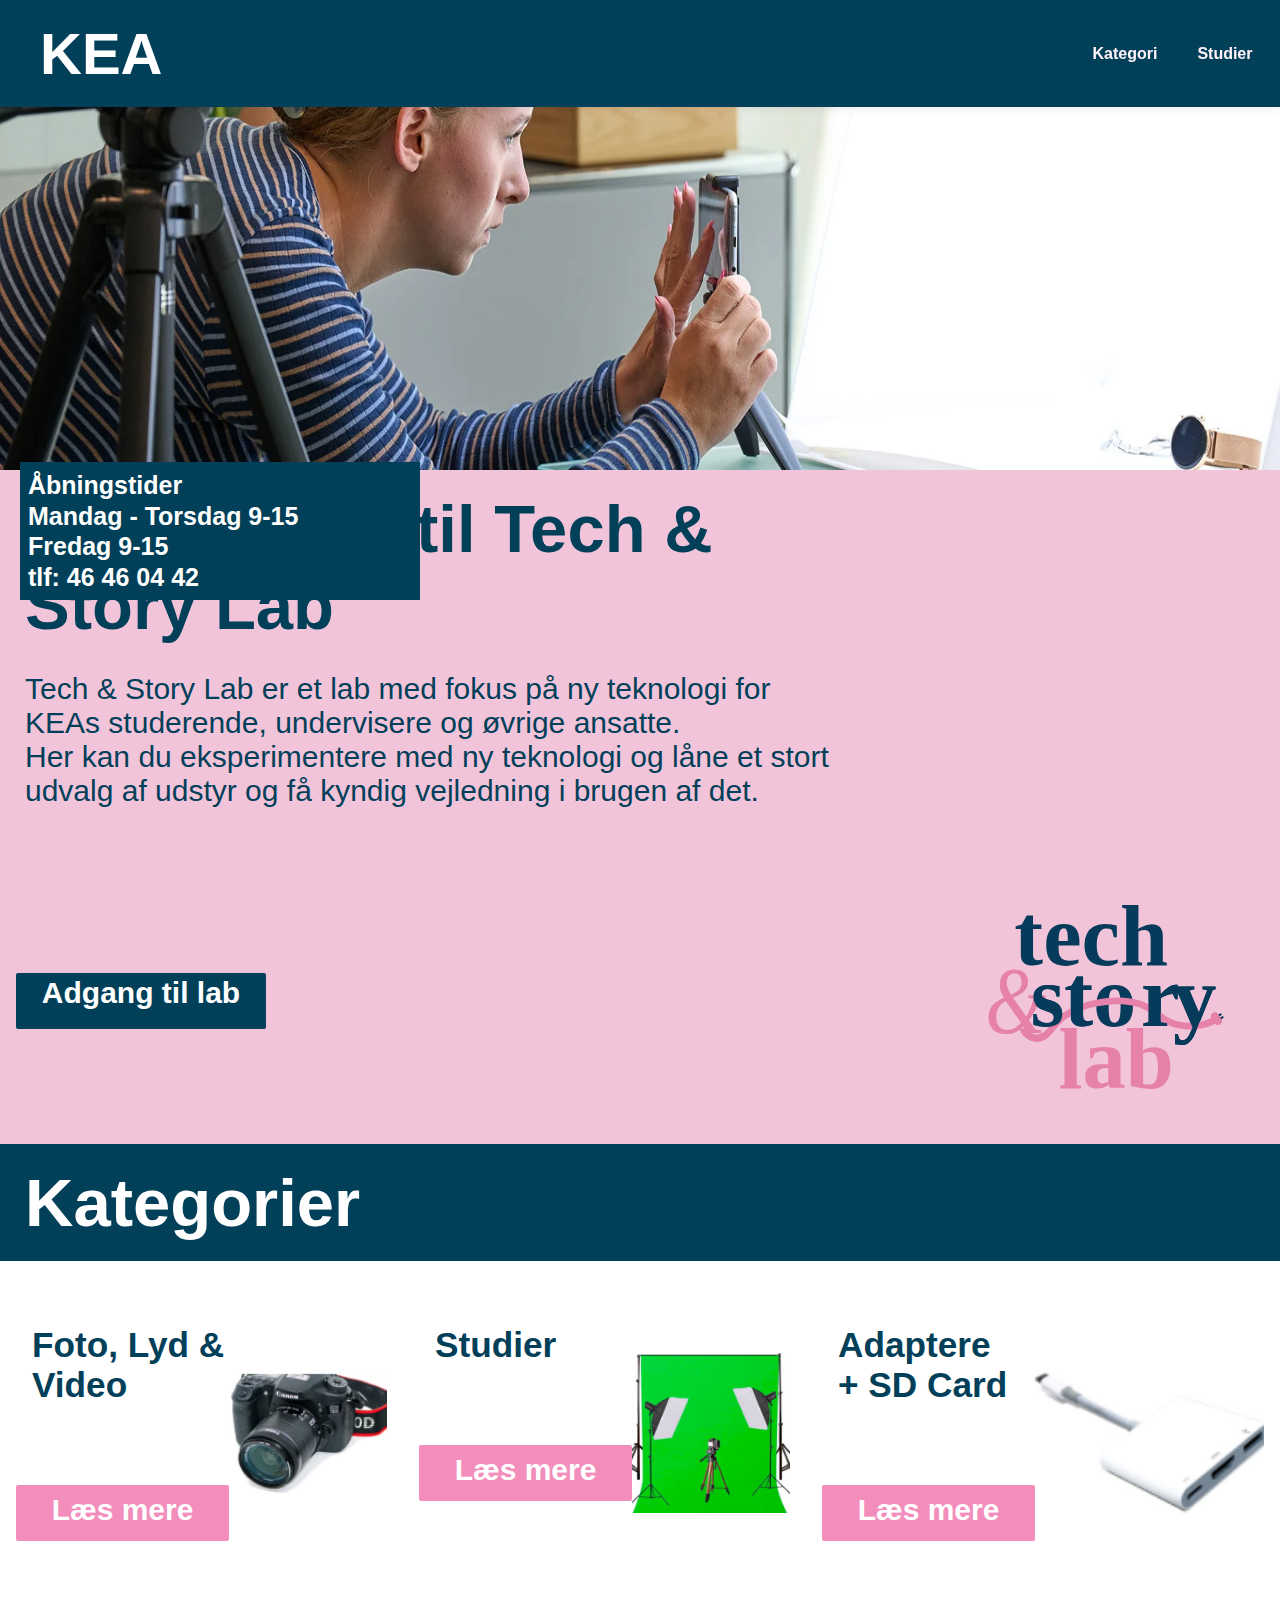
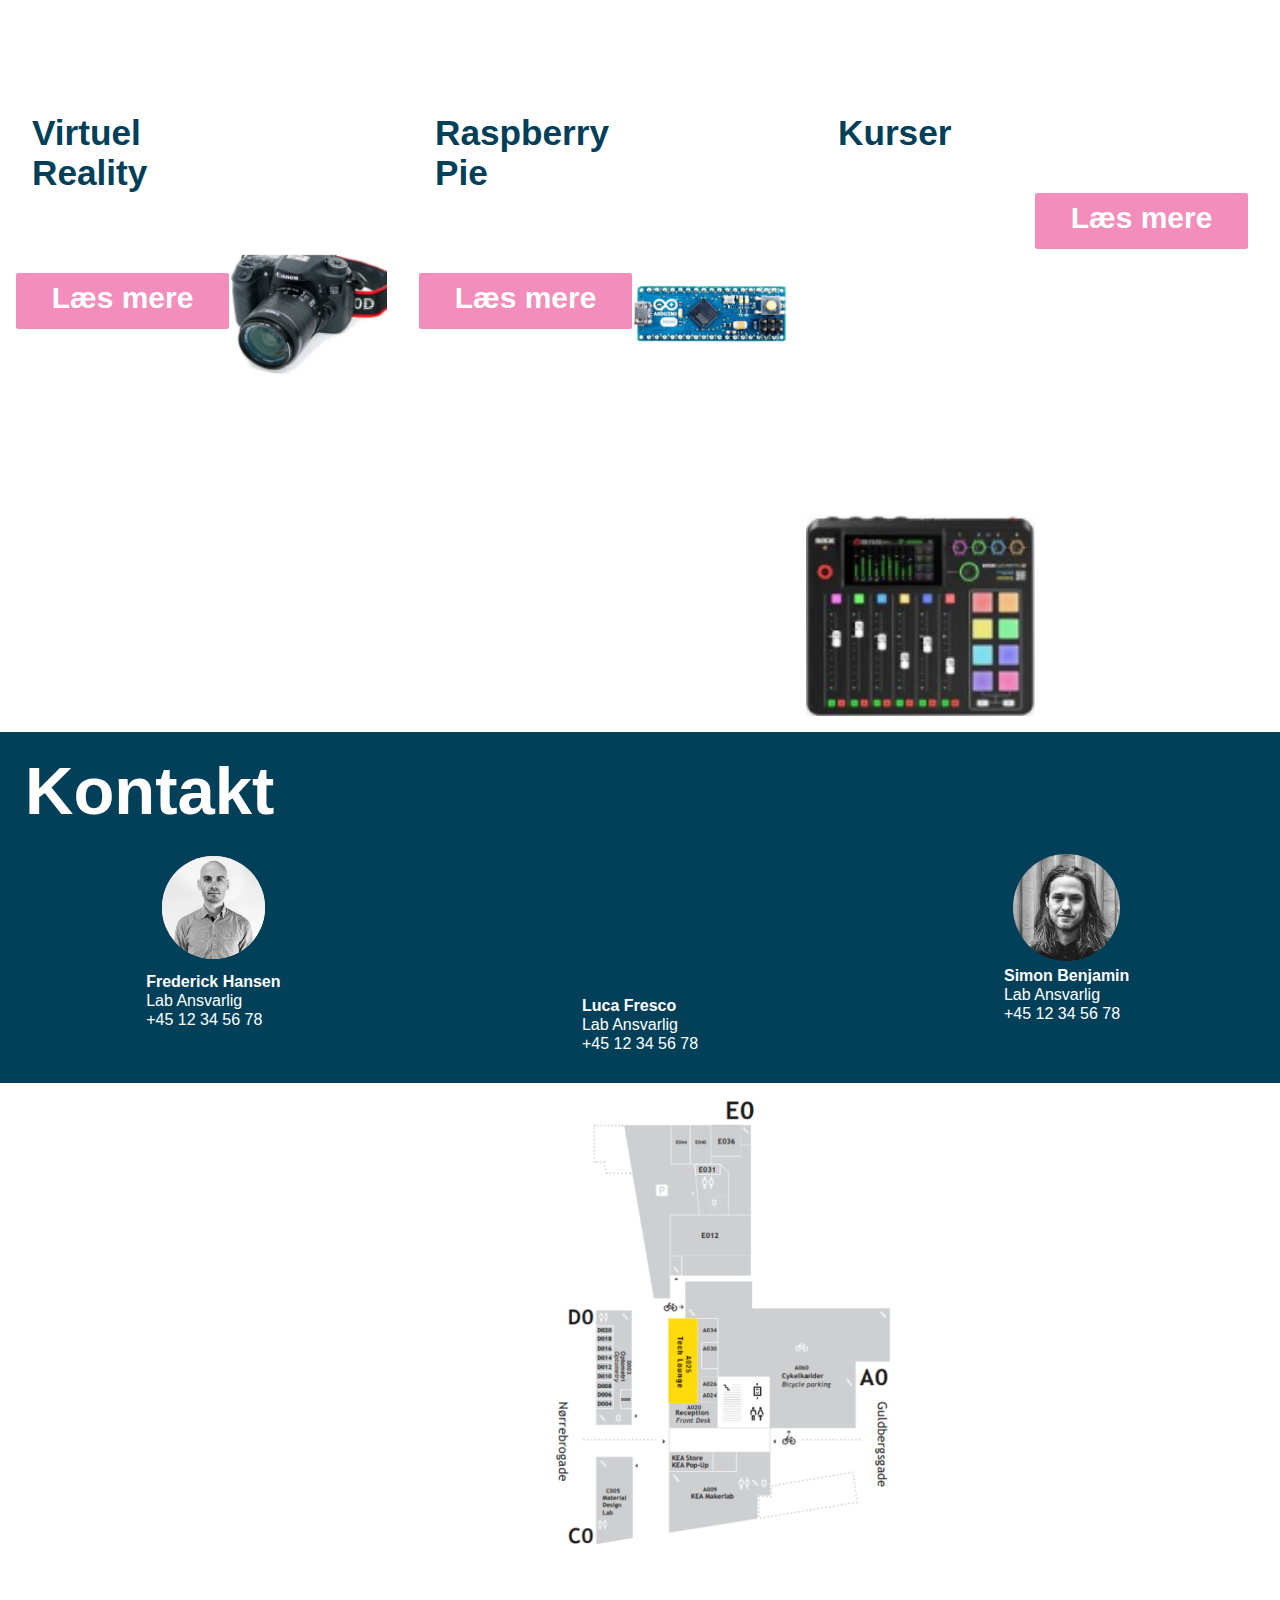
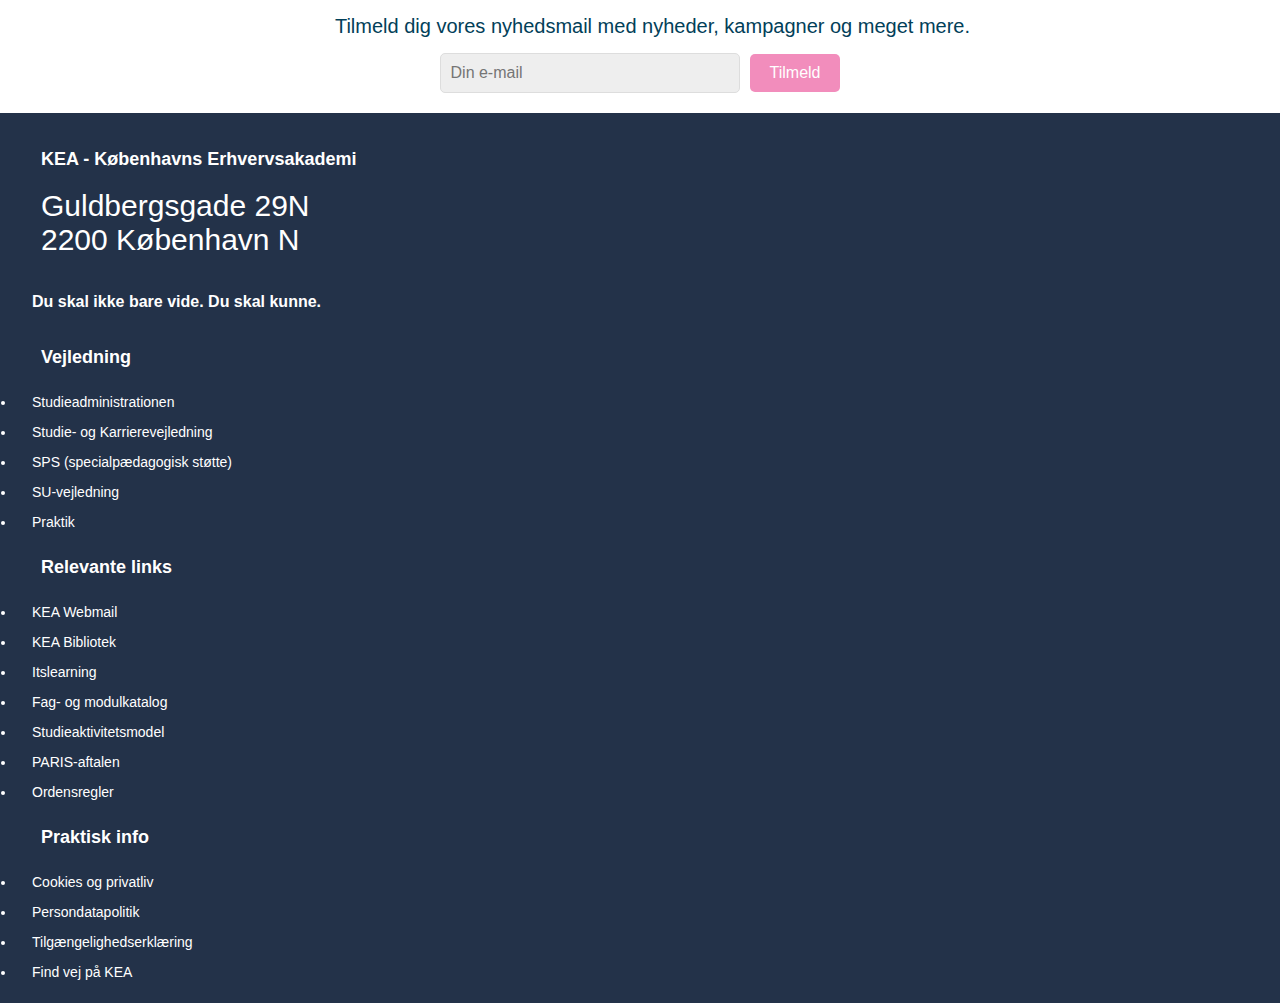
<file: index.html>
<!DOCTYPE html>
<html lang="en">
  <head>
    <meta charset="UTF-8" />
    <meta name="viewport" content="width=device-width, initial-scale=1.0" />
    <link rel="stylesheet" href="styletile.css" />
    <link rel="stylesheet" href="frontpage.css" />
    <title>Home</title>
  </head>
  <body>
    <header>

      <div class="kea_logo">
        <a href="index.html">
        <h5>KEA</h5>
      </a>
    </div>
      <nav>
        <ul class="menu">
          <li>
            <a href="product_list.html"><b>Kategori</b></a>
          </li>
          <li>
            <a href="book_studier.html"><b>Studier</b></a>
          </li>
          <li>
            <a href="priser.html"><b>Kurser</b></a>
          </li>
        </ul>
        <div class="burger">
          <div class="line"></div>
          <div class="line"></div>
          <div class="line"></div>
        </div>
        <div class="search">
          <img src="produkt_fotos/search.webp" alt="Billede af søgemaskine" />
        </div>
      </nav>
    </header>
    <main>
      <article class="img__container">
        <img
          class="hero__img"
          src="tech-story-lab-3-bred.jpg.webp"
          alt="hero image, kvinde der tager billeder."
        />

        <div class="text_overlay">
          <ul class="opening_hours">
            <li>Åbningstider</li>
            <li>Mandag - Torsdag 9-15</li>
            <li><span class="day">Fredag</span> <span class="time">9-15</span></li>
            <li>tlf: 46 46 04 42</li>
          </ul>
        </div>
      </article>
      <section class="info_index">
      <div class="info__headline">
        <h1>Velkommen til Tech & Story Lab</h1>
      </div>
     
        <p class="info_forside_tekst">
          Tech & Story Lab er et lab med fokus på ny teknologi for KEAs
          studerende, undervisere og øvrige ansatte.
          <br />
          Her kan du eksperimentere med ny teknologi og låne et stort udvalg af
          udstyr og få kyndig vejledning i brugen af det.
        </p>
        <div class="info_index_navigation">
          <div class="info_index_img">
            <img src="Logo_Tech&Story.svg" alt="tech & Story Lab Logo" />
          </div>
          <div class="cta_2">
            <a href="book_studier.html">
              Adgang til lab
            </a>
          </div>
        </div>
      </section>
      <h1>Kategorier</h1>
      <section class="category__container">
        <article class="item item_1">
          <div class="item__headline">
            <h3>Foto, Lyd & Video</h3>
            <h3 class="cta">
              <a style="text-decoration: none; color: white;" href="product_list.html">Læs mere</a>
            </h3>
            </div>
          </div>
          <div class="category__image image_item_1">
            <img
              class="image_item"
              src="img_category_index/canon_2200x1400.png"
              alt="billede af et Canon Camera"
            />
          </div>
        </article>
        <div class="item__line"></div>
        <article class="item item_2">
          <div class="item__headline">
            <h3>Studier</h3>
            <h3 class="cta">
              <a style="text-decoration: none; color: white;" href="book_studier.html">Læs mere</a>
            </h3>
          </div>
          <div class="category__image image_item_2">
            <img
              class="image_item"
              src="book_side_fotos/fotostudie.png"
              alt="billede af et Canon Camera"
            />
          </div>
        </article>
        <div class="item__line"></div>
        <article class="item item_3">
          <div class="item__headline">
            <h3>Virtuel Reality</h3>
            <h3 class="cta">
              <a style="text-decoration: none; color: white;" href="product_list.html">Læs mere</a>
            </h3>
          </div>
          <div class="category__image image_item_3">
            <img
              class="image_item"
              src="img_category_index/canon_2200x1400.png"
              alt="billede af et Canon Camera"
            />
          </div>
        </article>
        <div class="item__line"></div>

        <article class="item item_4">
          <div class="item__headline">
            <h3>
              Adaptere
              <br />
              + SD Card
            </h3>
            <h3 class="cta">
              <a style="text-decoration: none; color: white;" href="product_list.html">Læs mere</a>
            </h3>
          </div>
          <div class="category__image">
            <img
              class="image_item image_item_4"
              src="img_category_index/adapter.png"
              alt="billede af et Canon Camera"
            />
          </div>
        </article>

        <div class="item__line"></div>
        <article class="item item_5">
          <div class="item__headline">
            <h3>Raspberry Pie</h3>
            <h3 class="cta">
              <a style="text-decoration: none; color: white;" href="product_list.html">Læs mere</a>
            </h3>
          </div>
          <div class="category__image image_item_5">
            <img
              class="image_item"
              src="img_category_index/respary_pie.png"
              alt="billede af et Canon Camera"
            />
          </div>
        </article>
        <div class="item__line"></div>
        <article class="item item_6">
          <div class="item__headline">
            <h3>Kurser</h3>
          </div>
          <h3 class="cta">
            <a style="text-decoration: none; color: white;" href="product_list.html">Læs mere</a>
          </h3>
          <div class="category__image image_item_6">
            <img
              class="image_item"
              src="img_category_index/kurser.png"
              alt="billede af et Canon Camera"
            />
          </div>
          
        </article>

        <div class="item__line"></div>
      </section>
      <article class="contact__container">
        <h1>Kontakt</h1>
        <!-- <div class="contact__images">-->
        <article class="contact__1">
          <img
            src="foto_kontakt/Luca-fusco.webp"
            alt="Lab Ansvarlige frederik Lehmann"
          />
        </article>
        <article class="contact__1">
          <img
            src="foto_kontakt/Luca-fusco.webp"
            alt="Lab Ansvarlige Luca Fusco"
          />
        </article>

        <article class="contact__3">
          <img
            src="foto_kontakt/simon-benjamin-christensen.webp"
            alt="Lab Ansvarlige Simon Benjamin Christensen"
          />
        </article>
        <!--   </div> -->
        <article class="contact__info">
          <ul class="info__1">
            <li>Frederick Hansen</li>
            <li>Lab Ansvarlig</li>
            <li>+45 12 34 56 78</li>
          </ul>
        </article>
        <article class="contact__info_2">
          <ul class="info__2">
            <li>Luca Fresco</li>
            <li>Lab Ansvarlig</li>
            <li>+45 12 34 56 78</li>
          </ul>
        </article>
        <article class="contact__info_3">
          <ul class="info__3">
            <li>Simon Benjamin</li>
            <li>Lab Ansvarlig</li>
            <li>+45 12 34 56 78</li>
          </ul>
        </article>
      </article>
      <article class="map__container">
        <img
          src="img_category_index/kort.png"
          alt="kort over Københavns Erhvervsarkemi Guldbergsgade 29N "
        />
      </article>

      <div class="newsletter-signup">
        <p>Tilmeld dig vores nyhedsmail med nyheder, kampagner og meget mere.</p>
        <form action="#" method="post">
          <input type="email" placeholder="Din e-mail" required />
          <button type="submit">Tilmeld</button>
        </form>
      </div>
    </main>
    <footer class="footer">
      <h2>KEA - Københavns Erhvervsakademi</h2>
      <div class="top_kolon">
        <p>Guldbergsgade 29N</p>
        <p>2200 København N</p>
      </div>
      <div class="top_2">
        <h3>Du skal ikke bare vide. Du skal kunne.</h3>
      </div>

      <div class="kolon_1">
        <h2>Vejledning</h2>
        <ul>
          <li>Studieadministrationen</li>
          <li>Studie- og Karrierevejledning</li>
          <li>SPS (specialpædagogisk støtte)</li>
          <li>SU-vejledning</li>
          <li>Praktik</li>
        </ul>
      </div>

      <div class="kolon_2">
        <h2>Relevante links</h2>
        <ul>
          <li>KEA Webmail</li>
          <li>KEA Bibliotek</li>
          <li>Itslearning</li>
          <li>Fag- og modulkatalog</li>
          <li>Studieaktivitetsmodel</li>
          <li>PARIS-aftalen</li>
          <li>Ordensregler</li>
        </ul>
      </div>

      <div class="kolon_3">
        <h2>Praktisk info</h2>
        <ul>
          <li>Cookies og privatliv</li>
          <li>Persondatapolitik</li>
          <li>Tilgængelighedserklæring</li>
          <li>Find vej på KEA</li>
        </ul>
      </div>
    </footer>
  </body>
</html>

<!--do not push until after Monday 16/9-->
</file>
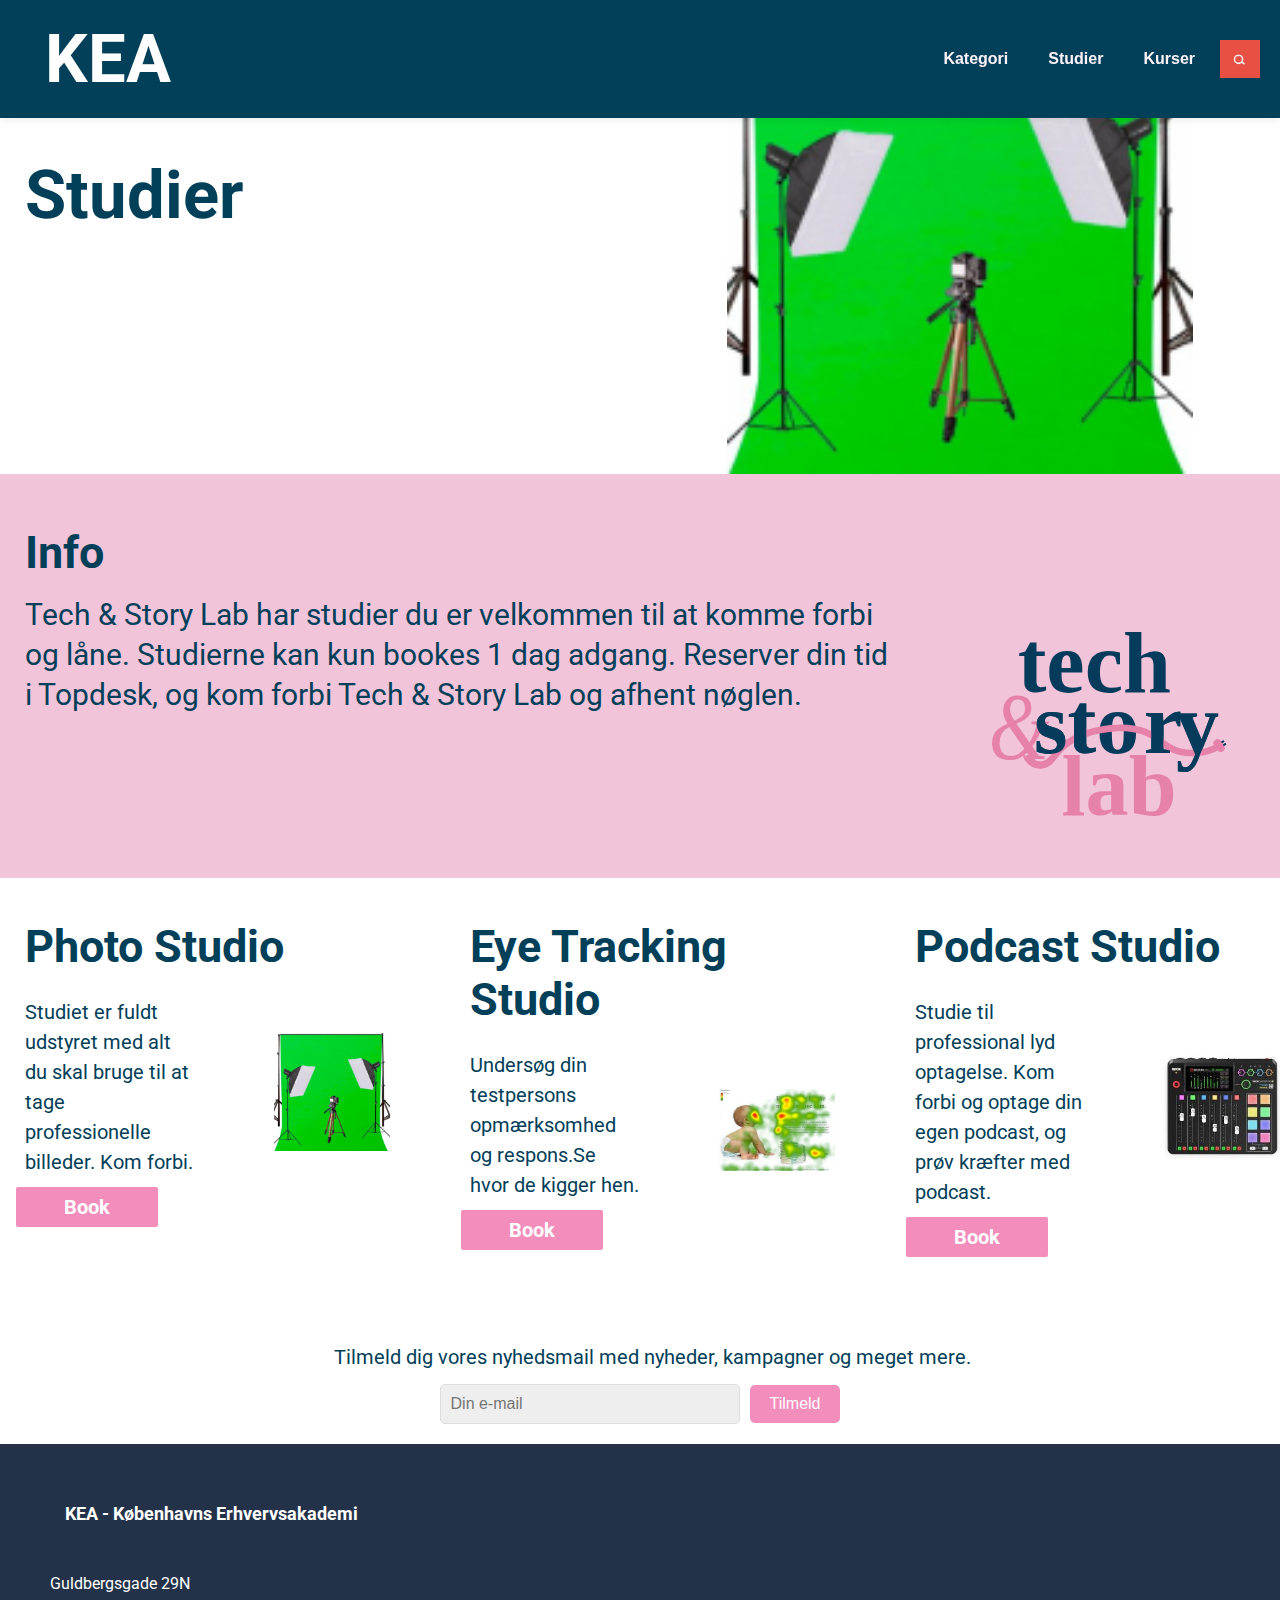
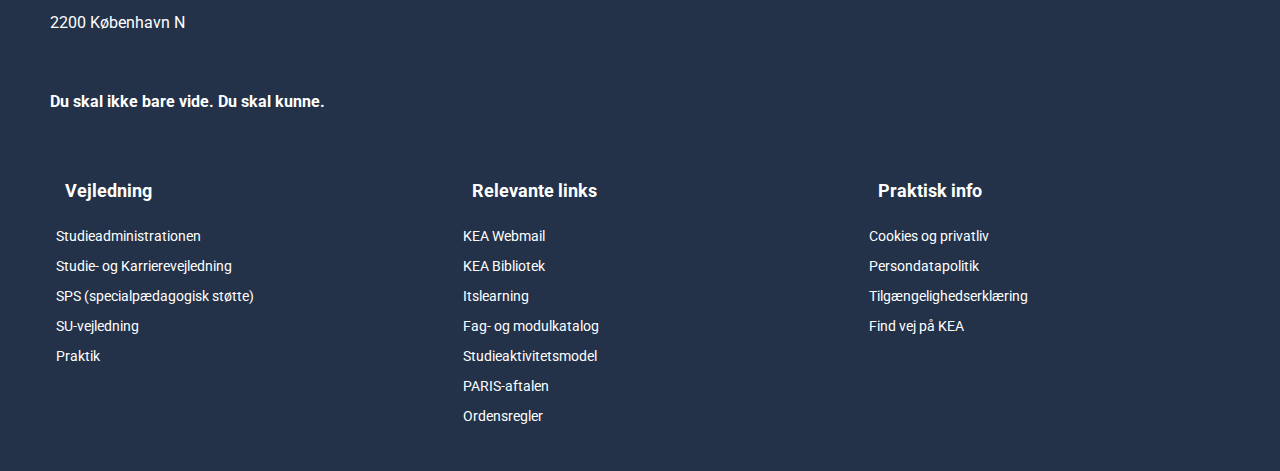
<file: book_studier.html>
<!DOCTYPE html>
<html lang="en">

<head>
    <meta charset="UTF-8">
    <meta name="viewport" content="width=device-width, initial-scale=1.0">
    <title>Book studier Produkt liste</title>
    <link rel="stylesheet" href="styletile.css">
    <link rel="stylesheet" href="book_studier.css">

    <link rel="preconnect" href="https://fonts.googleapis.com">
    <link rel="preconnect" href="https://fonts.gstatic.com" crossorigin>
    <link href="https://fonts.googleapis.com/css2?family=Roboto:wght@300;700&display=swap" rel="stylesheet">
</head>

<header>
    <div class="kea_logo">
        <a href="index.html">
        <h1>KEA</h1>
      </a>
    </div>
      
    <nav>
      <ul class="menu">
        <li>
          <a href="product_list.html"><b>Kategori</b></a>
        </li>
        <li>
          <a href="book_studier.html"><b>Studier</b></a>
        </li>
        <li>
          <a href="priser.html"><b>Kurser</b></a>
        </li>
      </ul>
      <div class="burger">
        <div class="line"></div>
        <div class="line"></div>
        <div class="line"></div>
      </div>
      <div class="search">
        <img src="produkt_fotos/search.webp" alt="Billede af søgemaskine" />
      </div>
    </nav>
  </header>

<body>
    <main>
        <article class="studier">
            <img class="studier__image" src="book_side_fotos/fotostudie.png" alt="foto_studie">
            <img class="logo" src="Logo_Tech&Story.svg" alt="TSL_logo">
            <h1 class="studier__title">Studier</h1>
        </article>

        <article class="info">
            <div class="info__grid">
                <div>
                <h2 class="info__titel">Info</h2>
                <p class="info__beskrivelse">Tech & Story Lab har studier du er velkommen til at komme forbi og låne.
                    Studierne kan kun bookes 1 dag adgang. Reserver din tid i Topdesk, og kom forbi Tech & Story Lab og
                    afhent nøglen. </p>
                </div>
                    <img class="logo2" src="Logo_Tech&Story.svg" alt="TSL_logo">
            </div>


        </article>

        <h1 class="studio__title">Studio</h1>

        <article class="product-list">
            <!-- Photo studio -->
            <div class="product-list__column-1">
                <h2 class="product-list__title">Photo Studio</h2>
                <div class="product-list__column-1-1">
                    <p class="product-list__beskrivelse">Studiet er fuldt udstyret med alt du skal bruge til at tage
                        professionelle billeder. Kom forbi.</p>

                    <img class="product-list__image" src="book_side_fotos/fotostudie.png" alt="foto studio">
                </div>
                <h3 class="cta_book" style="text-decoration: none;"><a
                        href="https://kea-adfs.kea.dk/adfs/ls/?SAMLRequest=jZFNb4MwDIbv%2BxUo9xCS0gBRoapUTaq0SdO%2BDrtUBsyKCoHhUO3nD9pN6i7TLpYd2W%2F8Pl6tP9vGO%2BFAdWdTJv2AeWiLrqzte8penm95zNbZzYqgbVRvNqM72Ef8GJGct51CbcGdJw%2FO9WSEOCJwKCvyp8Qvj2LORUOCebttyvZlhFLmIDnGesnDJEp4rEFNI4uwCnSUV2WwT1QRlzpGDrmSPMRccygWmhdQaayWEIS6mPToAYjqE6asgoZwfqERd5YcWJcyFaiQBwmX%2BlkuTRAaqXwZyTfmvf7YVbPdCYAlczGYsnGwpgOqyVhokYwrzNPm%2Fs5MraYfOtcVXcOyCw9z%2FnC4VvhbYNoXh5kXy654%2Ba7rS6Sjb9GJWYW36KAEB%2BI%2FuFbiepnsu%2Fx9q%2BwL&RelayState=deb19f6c-6c7d-4240-8462-469bd50848fb&SigAlg=http%3A%2F%2Fwww.w3.org%2F2001%2F04%2Fxmldsig-more%23rsa-sha256&Signature=fGxEig493RdyltDlHPB0J5vArwubdclNoxVK%2F4af8BnWobOq1b5Q%2BY%2FZ%2Bs8n9OB%2B7yTgGpjN30g4Ge7cD%2B2dxzyE5SpqqvhlnmwCUDLCquHGcD1C8ckA9cm3RvavNGYaWPHPTaYkarvpuC1Q7yMd60Ut414EBh%2F4sN6P0s2iDB%2FWUf7BtGKxlw0qvGB2dvb%2FAf%2B7G54I9zhGyTg4G6ezWjpaulGQ65hJCQCTyp%2BSIs3PgptTAny%2FtTr%2B5JoY6rVONTnXRXeefiKuSvl9D5B%2BeOhzAz%2B9gMlgICzRflkPxL1Xxs5VtwG4SyB4ssZQeCV4C06y9ql5LRlBXZjFx%2FUHNQ%3D%3D">Book</a>
                </h3>
                <hr class="linje">
            </div>

            <!-- Eye tracking -->
            <div class="product-list__column-2">
                <h2 class="product-list__title">Eye Tracking Studio</h2>
                <div class="product-list__column-2-1">
                    <p class="product-list__beskrivelse-2"> Undersøg din testpersons opmærksomhed og respons.Se hvor de
                        kigger hen. </p>
                    <img class="product-list__image-2" src="book_side_fotos/eye-track-baby.jpg" alt="eye-tracking">
                </div>
                <h3 class="cta_book"><a
                        href="https://kea-adfs.kea.dk/adfs/ls/?SAMLRequest=jZFNb4MwDIbv%2BxUo9xCS0gBRoapUTaq0SdO%2BDrtUBsyKCoHhUO3nD9pN6i7TLpYd2W%2F8Pl6tP9vGO%2BFAdWdTJv2AeWiLrqzte8penm95zNbZzYqgbVRvNqM72Ef8GJGct51CbcGdJw%2FO9WSEOCJwKCvyp8Qvj2LORUOCebttyvZlhFLmIDnGesnDJEp4rEFNI4uwCnSUV2WwT1QRlzpGDrmSPMRccygWmhdQaayWEIS6mPToAYjqE6asgoZwfqERd5YcWJcyFaiQBwmX%2BlkuTRAaqXwZyTfmvf7YVbPdCYAlczGYsnGwpgOqyVhokYwrzNPm%2Fs5MraYfOtcVXcOyCw9z%2FnC4VvhbYNoXh5kXy654%2Ba7rS6Sjb9GJWYW36KAEB%2BI%2FuFbiepnsu%2Fx9q%2BwL&RelayState=deb19f6c-6c7d-4240-8462-469bd50848fb&SigAlg=http%3A%2F%2Fwww.w3.org%2F2001%2F04%2Fxmldsig-more%23rsa-sha256&Signature=fGxEig493RdyltDlHPB0J5vArwubdclNoxVK%2F4af8BnWobOq1b5Q%2BY%2FZ%2Bs8n9OB%2B7yTgGpjN30g4Ge7cD%2B2dxzyE5SpqqvhlnmwCUDLCquHGcD1C8ckA9cm3RvavNGYaWPHPTaYkarvpuC1Q7yMd60Ut414EBh%2F4sN6P0s2iDB%2FWUf7BtGKxlw0qvGB2dvb%2FAf%2B7G54I9zhGyTg4G6ezWjpaulGQ65hJCQCTyp%2BSIs3PgptTAny%2FtTr%2B5JoY6rVONTnXRXeefiKuSvl9D5B%2BeOhzAz%2B9gMlgICzRflkPxL1Xxs5VtwG4SyB4ssZQeCV4C06y9ql5LRlBXZjFx%2FUHNQ%3D%3D">Book</a>
                </h3>
                <hr class="linje">
            </div>

            <!-- podcast studio -->
            <div class="product-list__column-3">
                <h2 class="product-list__title">Podcast Studio</h2>
                <div class="product-list__column-3-1">
                    <p class="product-list__beskrivelse-3">Studie til professional lyd optagelse. Kom forbi og optage
                        din egen
                        podcast, og prøv kræfter med
                        podcast.</p>

                    <img class="product-list__image-3" src="book_side_fotos/roede_mixer.jfif" alt="podcast mixer">
                </div>
                <h3 class="cta_book"><a
                        href="https://kea-adfs.kea.dk/adfs/ls/?SAMLRequest=jZFNb4MwDIbv%2BxUo9xCS0gBRoapUTaq0SdO%2BDrtUBsyKCoHhUO3nD9pN6i7TLpYd2W%2F8Pl6tP9vGO%2BFAdWdTJv2AeWiLrqzte8penm95zNbZzYqgbVRvNqM72Ef8GJGct51CbcGdJw%2FO9WSEOCJwKCvyp8Qvj2LORUOCebttyvZlhFLmIDnGesnDJEp4rEFNI4uwCnSUV2WwT1QRlzpGDrmSPMRccygWmhdQaayWEIS6mPToAYjqE6asgoZwfqERd5YcWJcyFaiQBwmX%2BlkuTRAaqXwZyTfmvf7YVbPdCYAlczGYsnGwpgOqyVhokYwrzNPm%2Fs5MraYfOtcVXcOyCw9z%2FnC4VvhbYNoXh5kXy654%2Ba7rS6Sjb9GJWYW36KAEB%2BI%2FuFbiepnsu%2Fx9q%2BwL&RelayState=deb19f6c-6c7d-4240-8462-469bd50848fb&SigAlg=http%3A%2F%2Fwww.w3.org%2F2001%2F04%2Fxmldsig-more%23rsa-sha256&Signature=fGxEig493RdyltDlHPB0J5vArwubdclNoxVK%2F4af8BnWobOq1b5Q%2BY%2FZ%2Bs8n9OB%2B7yTgGpjN30g4Ge7cD%2B2dxzyE5SpqqvhlnmwCUDLCquHGcD1C8ckA9cm3RvavNGYaWPHPTaYkarvpuC1Q7yMd60Ut414EBh%2F4sN6P0s2iDB%2FWUf7BtGKxlw0qvGB2dvb%2FAf%2B7G54I9zhGyTg4G6ezWjpaulGQ65hJCQCTyp%2BSIs3PgptTAny%2FtTr%2B5JoY6rVONTnXRXeefiKuSvl9D5B%2BeOhzAz%2B9gMlgICzRflkPxL1Xxs5VtwG4SyB4ssZQeCV4C06y9ql5LRlBXZjFx%2FUHNQ%3D%3D">Book</a>
                </h3>
                <hr class="linje">
            </div>
        </article>

        <div class="newsletter-signup">
            <p>Tilmeld dig vores nyhedsmail med nyheder, kampagner og meget mere.</p>
            <form action="#" method="post">
              <input type="email" placeholder="Din e-mail" required />
              <button type="submit">Tilmeld</button>
            </form>
          </div>
    </main>

    <footer class="footer">
        <h2>KEA - Københavns Erhvervsakademi</h2>
        <div class="top_kolon">
            <p>Guldbergsgade 29N</p>
            <p> 2200 København N</p>
        </div>
        <div class="top_2">
            <h3>Du skal ikke bare vide.
                Du skal kunne.</h3>
        </div>

        <div class="kolon_1">
            <h2>Vejledning</h2>
            <ul>
                <li>Studieadministrationen</li>
                <li>Studie- og Karrierevejledning</li>
                <li>SPS (specialpædagogisk støtte)</li>
                <li>SU-vejledning</li>
                <li>Praktik</li>
            </ul>
        </div>

        <div class="kolon_2">
            <h2>Relevante links</h2>
            <ul>
                <li>KEA Webmail</li>
                <li>KEA Bibliotek</li>
                <li>Itslearning</li>
                <li>Fag- og modulkatalog</li>
                <li>Studieaktivitetsmodel</li>
                <li>PARIS-aftalen</li>
                <li>Ordensregler</li>
            </ul>
        </div>

        <div class="kolon_3">
            <h2>Praktisk info</h2>
            <ul>
                <li>Cookies og privatliv</li>
                <li>Persondatapolitik</li>
                <li>Tilgængelighedserklæring</li>
                <li>Find vej på KEA</li>
            </ul>
        </div>

    </footer>
</body>

</html>
</file>
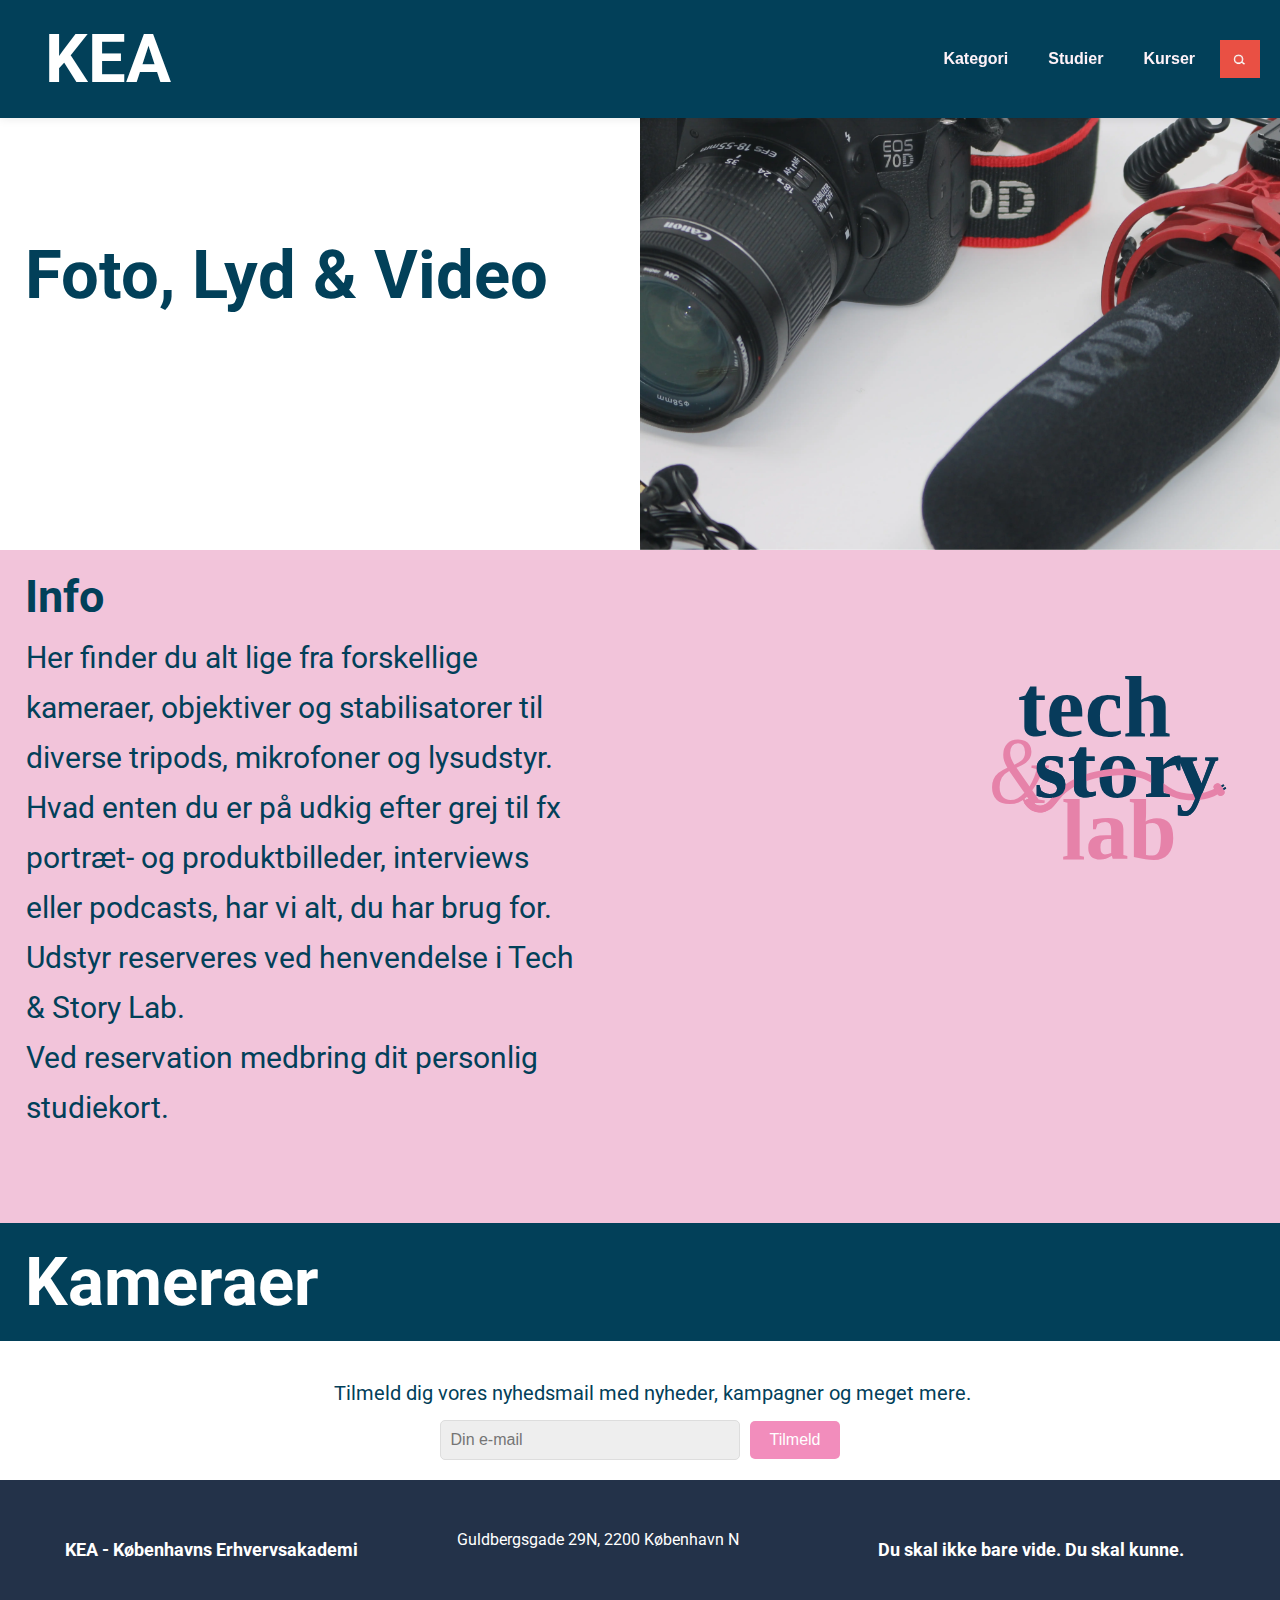
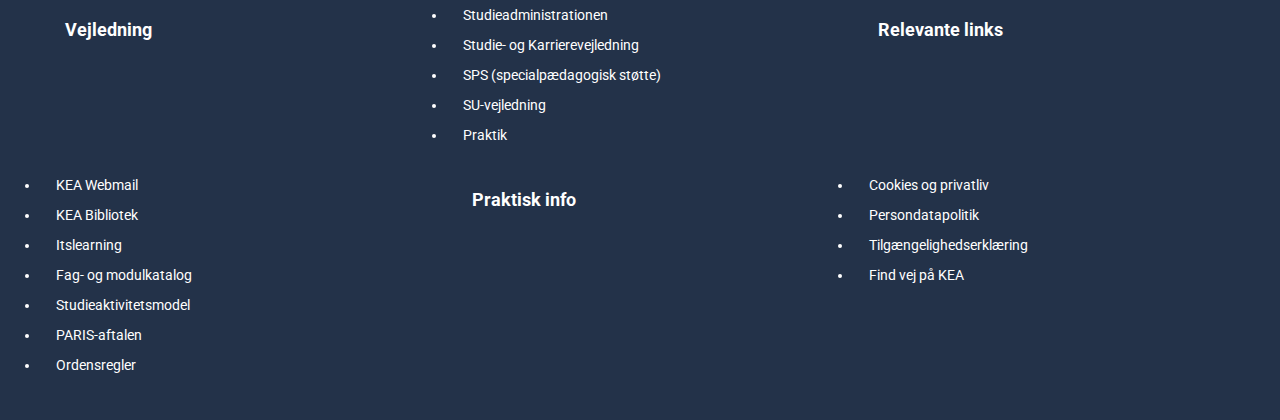
<file: product_list.html>
<!DOCTYPE html>
<html lang="da">
<head>
    <meta charset="UTF-8">
    <meta name="viewport" content="width=device-width, initial-scale=1.0">
    <link rel="preconnect" href="https://fonts.googleapis.com">
    <link rel="preconnect" href="https://fonts.gstatic.com" crossorigin>
    <link href="https://fonts.googleapis.com/css2?family=Roboto:wght@300;700&display=swap" rel="stylesheet">
    <link rel="stylesheet" href="styletile.css">
    <link rel="stylesheet" href="product_list.css">
    <title>Produkt Liste</title>
</head>
<body>
    <header>
      <div class="kea_logo">
      <a href="index.html">
      <h1>KEA</h1>
    </a>
  </div>
        <nav>
          <ul class="menu">
            <li>
              <a href="product_list.html"><b>Kategori</b></a>
            </li>
            <li>
              <a href="book_studier.html"><b>Studier</b></a>
            </li>
            <li>
              <a href="priser.html"><b>Kurser</b></a>
            </li>
          </ul>
          <div class="burger">
            <div class="line"></div>
            <div class="line"></div>
            <div class="line"></div>
          </div>
          <div class="search">
            <img src="produkt_fotos/search.webp" alt="Billede af søgemaskine" />
          </div>
        </nav>
      </header>
    <main>
        <section class="toppen">
            <div class="hero-container">
                <img class="herosection_img" src="produkt_fotos/produktliste_herosection2.webp" alt="herosection">
                <img class="logo" src="Logo_Tech&Story.svg" alt="TSL_logo">
            </div>
            <h1 class="produktliste_overskrift2">Foto, Lyd & Video</h1>
        </section>

        <section class="info">
            <div>
            <h2>Info</h2>
            <p class="info_tekst">
                Her finder du alt lige fra forskellige kameraer, objektiver og stabilisatorer til diverse tripods, mikrofoner og lysudstyr. Hvad enten du er på udkig efter grej til fx portræt- og produktbilleder, interviews eller podcasts, har vi alt, du har brug for.<br/>
                Udstyr reserveres ved henvendelse i Tech & Story Lab. <br/>
                Ved reservation medbring dit personlig studiekort.
            </p>
        </div>
            <img class="logo2" src="Logo_Tech&Story.svg" alt="TSL_logo">
        </section>

        <h1>Kameraer</h1>

        <div id="produkt-liste-container"></div>

        <template id="produkt-skabelon">
            <article>
                <div class="produkt_single_grid">
                <h2 class="produkt-overskrift"></h2>
                    <p class="produkt-beskrivelse"></p>
                    <img class="produktliste_billede" src="produkt_fotos/fujifilm.webp" alt="fujifilm">
                    <h3 class="cta">
                        <a style="text-decoration: none; color: white;" href="produkt_side.html">Læs mere</a>
                      </h3>
            </div>
                <hr class="custom-line">
            </article>
        </template>

        <div class="newsletter-signup">
          <p>Tilmeld dig vores nyhedsmail med nyheder, kampagner og meget mere.</p>
          <form action="#" method="post">
            <input type="email" placeholder="Din e-mail" required />
            <button type="submit">Tilmeld</button>
          </form>
        </div>

    </main>
    <script src="product_list.js"></script>


    <footer class="footer">
        <h2>KEA - Københavns Erhvervsakademi</h2>
        <p>Guldbergsgade 29N, 2200 København N</p>
        <h2>Du skal ikke bare vide. Du skal kunne.</h2>

        <h2>Vejledning</h2>
        <ul>
            <li>Studieadministrationen</li>
            <li>Studie- og Karrierevejledning</li>
            <li>SPS (specialpædagogisk støtte)</li>
            <li>SU-vejledning</li>
            <li>Praktik</li>
        </ul>

        <h2>Relevante links</h2>
        <ul>
            <li>KEA Webmail</li>
            <li>KEA Bibliotek</li>
            <li>Itslearning</li>
            <li>Fag- og modulkatalog</li>
            <li>Studieaktivitetsmodel</li>
            <li>PARIS-aftalen</li>
            <li>Ordensregler</li>
        </ul>

        <h2>Praktisk info</h2>
        <ul>
            <li>Cookies og privatliv</li>
            <li>Persondatapolitik</li>
            <li>Tilgængelighedserklæring</li>
            <li>Find vej på KEA</li>
        </ul>
    </footer>
</body>
</html>
</file>
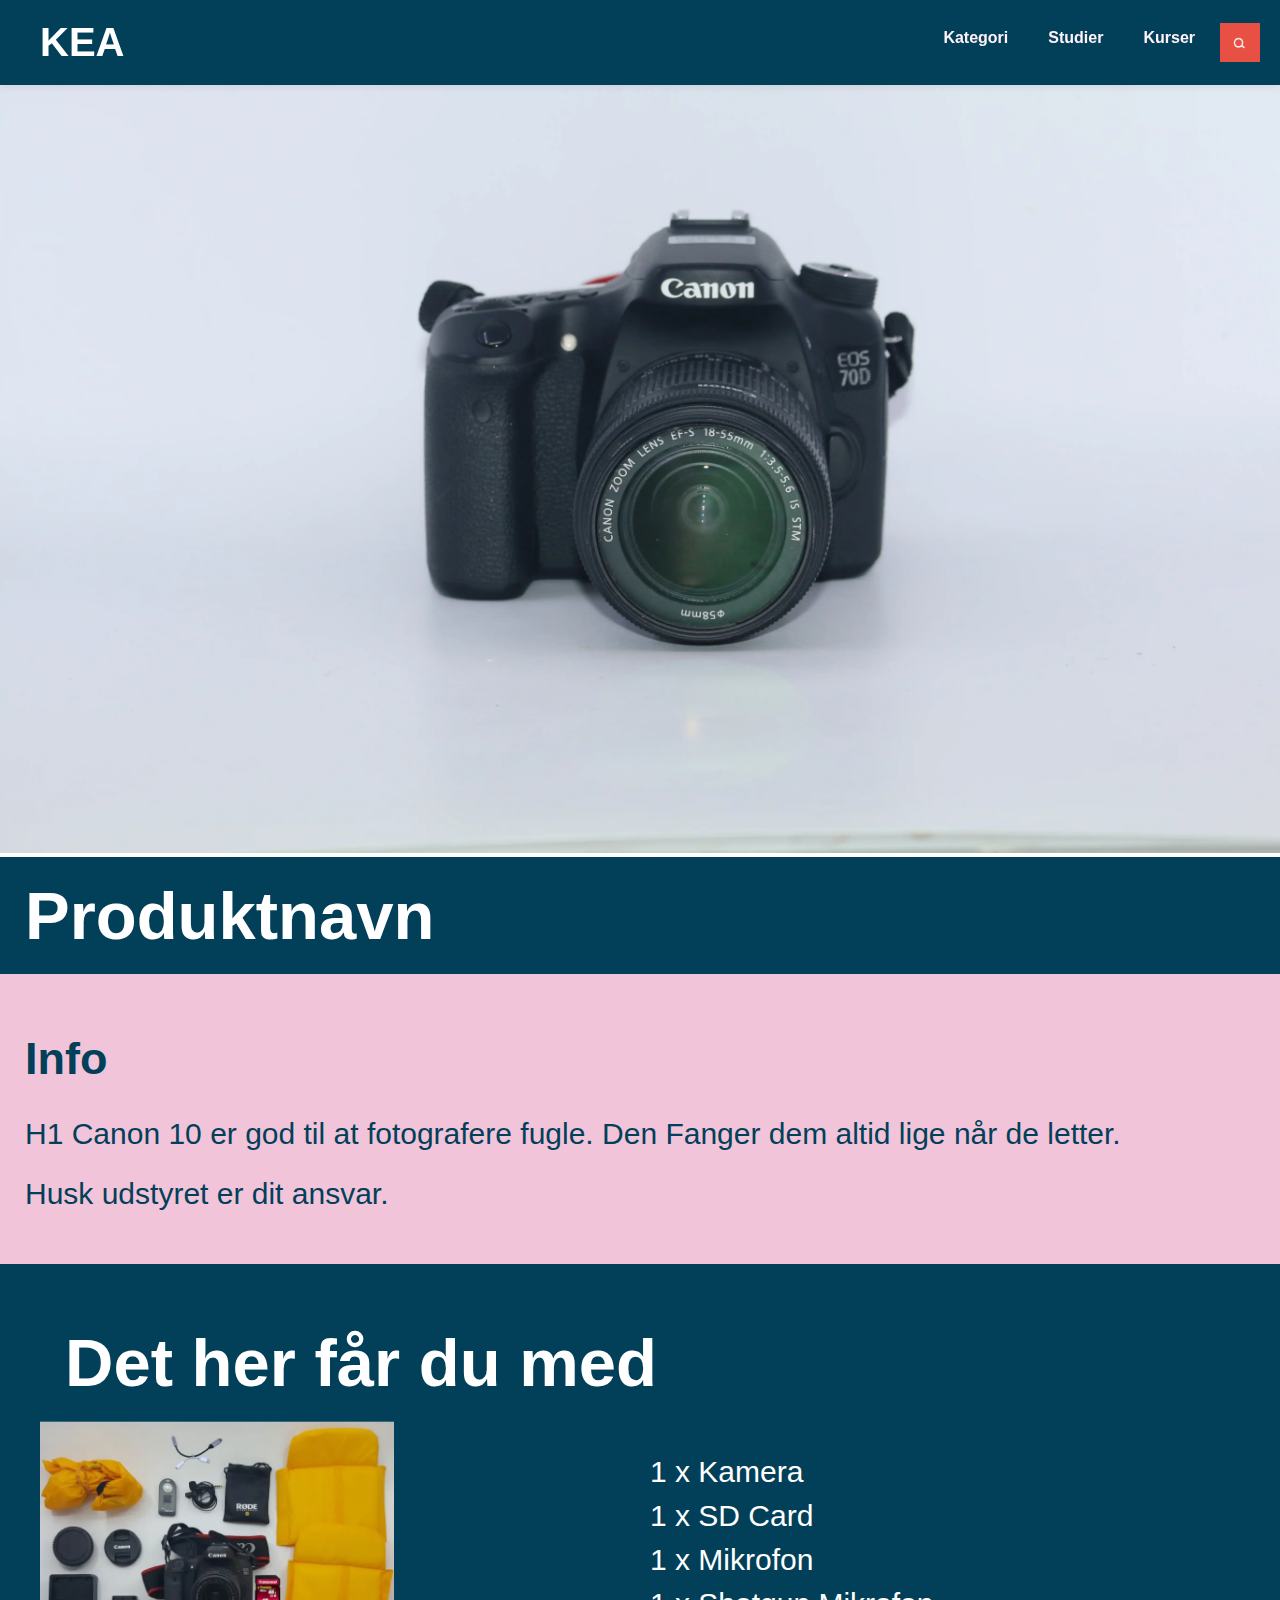
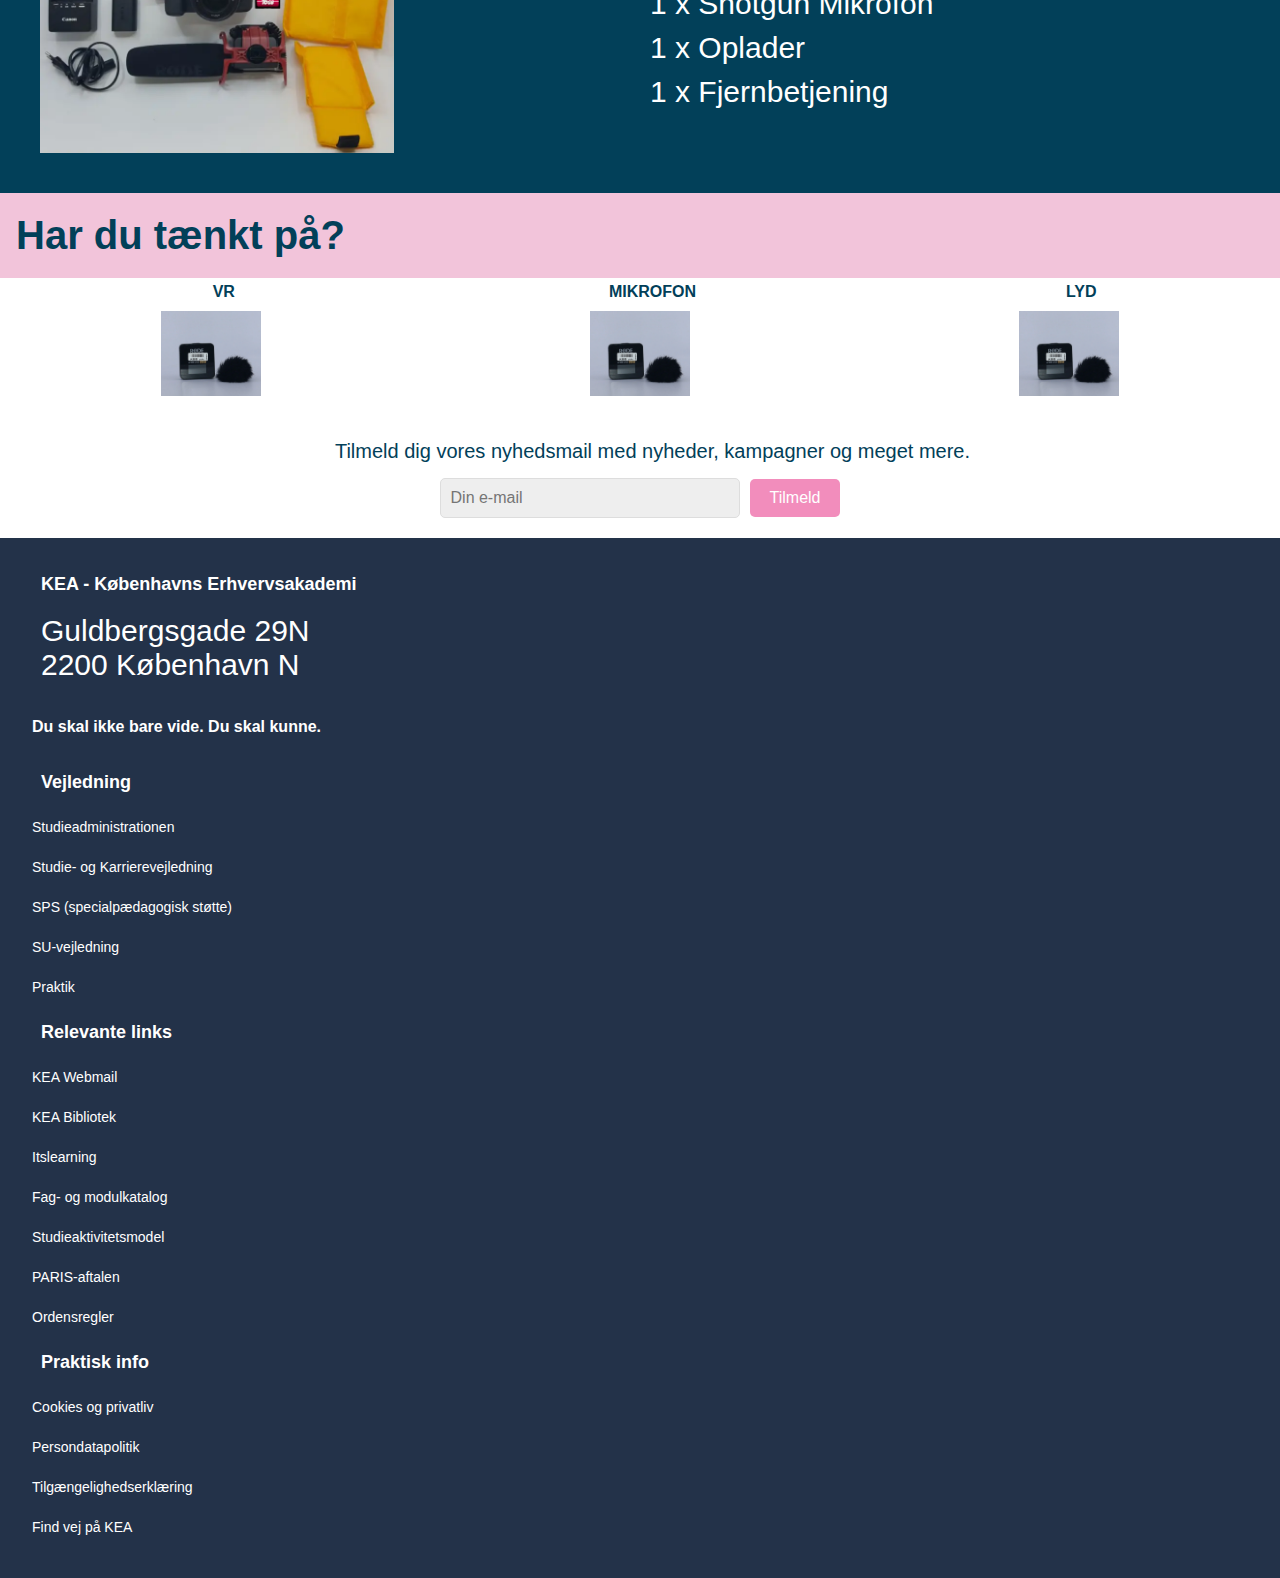
<file: produkt_side.html>
<!DOCTYPE html>
<html lang="da">
  <head>
    <meta charset="UTF-8" />
    <meta name="viewport" content="width=device-width, initial-scale=1.0" />
    <link rel="stylesheet" href="styletile.css" />
    <link rel="stylesheet" href="produkt_side.css" />
    <title>Produkt side</title>
  </head>
  <header>
    <div class="kea_logo">
      <a href="index.html">
      <h5>KEA</h5>
    </a>
  </div>
    <nav>
      <ul class="menu">
        <li>
          <a href="product_list.html"><b>Kategori</b></a>
        </li>
        <li>
          <a href="book_studier.html"><b>Studier</b></a>
        </li>
        <li>
          <a href="priser.html"><b>Kurser</b></a>
        </li>
      </ul>
      <div class="burger">
        <div class="line"></div>
        <div class="line"></div>
        <div class="line"></div>
      </div>
      <div class="search">
        <img src="produkt_fotos/search.webp" alt="Billede af søgemaskine" />
      </div>
    </nav>
  </header>
  <body>
    <img src="produkt_fotos/Canon .webp" alt="Et billede af et Canon kamera" />
    <h1>Produktnavn</h1>
    <div class="info__produkt_side">
      <h2>Info</h2>
      <p>
        H1 Canon 10 er god til at fotografere fugle. Den Fanger dem altid lige
        når de letter.
      </p>
      <p>Husk udstyret er dit ansvar.</p>
    </div>
    <div class="blue_container">
      <h1>Det her får du med</h1>
      <div class="grid_container">
        <img
          src="produkt_fotos/kamera_udstyr.webp"
          alt="Et billede af kameraudstyr"
        />
        <ul>
          <li>1 x Kamera</li>
          <li>1 x SD Card</li>
          <li>1 x Mikrofon</li>
          <li>1 x Shotgun Mikrofon</li>
          <li>1 x Oplader</li>
          <li>1 x Fjernbetjening</li>
        </ul>
      </div>
    </div>
    <div class="nederst__pink_container">
      <h4>Har du tænkt på?</h4>
    </div>
    <div class="produkter">
      <div class="produkt">
        <h2>VR</h2>
        <img
          src="produkt_fotos/røde_mikro.webp"
          alt="Et billede af en tripod"
        />
      </div>
      <div class="produkt">
        <h2>MIKROFON</h2>
        <img
          src="produkt_fotos/røde_mikro.webp"
          alt="Et billede af en mikrofon"
        />
      </div>
      <div class="produkt">
        <h2>LYD</h2>
        <img src="produkt_fotos/røde_mikro.webp" alt="Et billede af kamera" />
      </div>
    </div>
    <div class="newsletter-signup">
      <p>Tilmeld dig vores nyhedsmail med nyheder, kampagner og meget mere.</p>
      <form action="#" method="post">
        <input type="email" placeholder="Din e-mail" required />
        <button type="submit">Tilmeld</button>
      </form>
    </div>
    <footer class="footer">
      <h2>KEA - Københavns Erhvervsakademi</h2>
      <div class="top_kolon">
        <p>Guldbergsgade 29N</p>
        <p>2200 København N</p>
      </div>
      <div class="top_2">
        <h3>Du skal ikke bare vide. Du skal kunne.</h3>
      </div>

      <div class="kolon_1">
        <h2>Vejledning</h2>
        <ul>
          <li>Studieadministrationen</li>
          <li>Studie- og Karrierevejledning</li>
          <li>SPS (specialpædagogisk støtte)</li>
          <li>SU-vejledning</li>
          <li>Praktik</li>
        </ul>
      </div>

      <div class="kolon_2">
        <h2>Relevante links</h2>
        <ul>
          <li>KEA Webmail</li>
          <li>KEA Bibliotek</li>
          <li>Itslearning</li>
          <li>Fag- og modulkatalog</li>
          <li>Studieaktivitetsmodel</li>
          <li>PARIS-aftalen</li>
          <li>Ordensregler</li>
        </ul>
      </div>

      <div class="kolon_3">
        <h2>Praktisk info</h2>
        <ul>
          <li>Cookies og privatliv</li>
          <li>Persondatapolitik</li>
          <li>Tilgængelighedserklæring</li>
          <li>Find vej på KEA</li>
        </ul>
      </div>
    </footer>
    <script src="produkt_side.js"></script>
  </body>
</html>
</file>
<file: styletile.css>
.farver {
  color: #f28dbc;
  color: #f2c4da;
  color: #024059;
  color: #f2f2f2;
}

* {
  margin: 0;
  padding: 0;
  box-sizing: border-box;
}

html,
body {
  width: 100%;
  max-width: 100%;
}

/****** FONT ********/
.roboto-light {
  font-family: "Roboto", sans-serif;
  font-weight: 300;
  font-style: normal;
}

.roboto-bold {
  font-family: "Roboto", sans-serif;
  font-weight: 700;
  font-style: normal;
}

/****** MOBILE *******/

h1 {
  font-size: 40px;
  background-color: #024059;
  color: white;
  width: 100%;
  margin: 0;
  padding: 20px 0;
  padding-left: 16px;
  text-align: left;
  box-sizing: border-box;
  font-family: "Roboto", sans-serif;
}

h2 {
  font-size: 24px;
  padding-left: 16px;
  font-family: "Roboto", sans-serif;
  color: #024059;
}

p {
  font-size: 16px;
  color: #024059;
  word-wrap: break-word;
  max-width: 100%;
  padding-left: 16px;
  font-family: "Roboto", sans-serif;
}

.cta {
  width: auto;
  height: 40px;
  font-size: 20px;
  font-family: "Roboto", sans-serif;
  color: white;
  background-color: #f28dbc;
  display: inline-block;
  padding: 0 10px;
  line-height: 40px;
  text-align: center;
  border-radius: 2px;
}

.cta:hover {
  background-color: #f2c4da;
  color: white;
}

.info {
  background-color: #f2c4da;
  color: #024059;
  width: 100%;
  margin: 0;
  padding: 20px 0;
  text-align: left;
  box-sizing: border-box;
}

.footer {
  background-color: #233249;
  color: white;
  padding: 16px;
}

.footer h2 {
  color: white;
  line-height: 20px;
  font-size: 18px;
  margin-bottom: 20px;
  margin-top: 20px;
}

.footer h3 {
  color: white;
  font-size: 16px;
  margin-top: 20px;
  margin-bottom: 20px;
  font-family: "Roboto", sans-serif;
  padding: 16px;
}

.footer p {
  color: white;
}
.footer li {
  color: white;
  font-size: 14px;
  padding-left: 16px;
  font-family: "Roboto", sans-serif;
  line-height: 30px;
}

/****** DESKTOP *******/

@media (min-width: 750px) {
  h1 {
    font-size: 67px;
    padding-left: 25px;
  }

  h2 {
    font-size: 45px;
    padding-left: 25px;
  }

  p {
    font-size: 30px;
    padding-left: 25px;
  }

  .cta {
    width: 213px;
    height: 56px;
    font-size: 30px;
    color: white;
    background-color: #f28dbc;
    display: inline-block;
    padding: 5px;
    line-height: 40px;
    text-align: center;
    border-radius: 2px;
  }

  .cta:hover {
    background-color: #f2c4da;
    color: white;
  }
}
</file>
<file: frontpage.css>
header {
  display: flex;
  justify-content: space-between;
  align-items: center;
  background-color: #024059;
  box-shadow: 0 0 10px rgba(0, 0, 0, 0.1);
  position: fixed;
  top: 0;
  width: 100%;
  padding: 0 20px;
  box-sizing: border-box;
  z-index: 1000; /* Ensure the header is above other content */
}

.burger,
.search {
  display: flex;
  align-items: center;
  margin-left: 280px;
}

.search {
  margin-left: 15px;
}

.search img {
  width: 40px;
  height: auto;
  padding: 10px 0;
}

nav {
  display: flex;
  align-items: center;
  justify-content: space-between;
  width: 100%;
}

/* General link styling */
nav a {
  text-decoration: none;
  color: #000;
  font-weight: bold;
  transition: color 0.3s ease;
  position: relative;
  overflow: hidden;
  font-size: 20px;
}

nav a::after {
  content: "";
  position: absolute;
  bottom: 0;
  left: 0;
  width: 100%;
  height: 2px;
  background-color: #f2c4da;
  transition: transform 0.3s cubic-bezier(0.25, 1, 0.5, 1);
  transform: scaleX(0);
}

nav a:hover {
  color: #98a360;
}

nav a:hover::after {
  transform: scaleX(1);
}

/* Menu list styling */
.menu {
  display: flex;
  list-style: none;
  margin-left: 900px;
  padding: 0;
}

/* Menu list item styling */
.menu li {
  margin-right: 20px;
}

.menu li:last-child {
  margin-right: 0;
}

/* Menu link styling */
.menu a {
  display: block;
  padding: 10px;
  color: #fff2f8;
  text-decoration: none;
  transition: color 0.3s;
  text-align: center; /* Center align text for better appearance */
  font-family: "Prosto One", sans-serif;
  font-weight: 400;
  font-style: normal;
  font-size: 1rem;
}

/* Menu link hover effect */
.menu a:hover {
  color: #f2c4da;
}

/* Burger menu icon styling */
.burger {
  width: 30px;
  height: 20px;
  cursor: pointer;
  display: flex;
  flex-direction: column;
  justify-content: space-between;
}

.burger .line {
  width: 100%;
  height: 2px;
  background-color: #f9eeee;
  transition: 0.2s linear;
}

/* General styles for headings, images, etc. */
h3 {
  font-size: 2.2rem;
  color: #024059;
  word-wrap: break-word;
  max-width: 100%;
  padding-left: 16px;
  font-family: "Roboto", sans-serif;
}

img.img__container {
  position: relative;
  width: 100%;
  height: 100%;
}

.hero__img {
  display: block;
  width: 100%;
  height: 200px;
  margin-top: 10%;
}

.text_overlay {
  line-height: 1.2rem;
  padding: 0.5rem;
  position: absolute;
  bottom: 475px;
  left: 0;
  background-color: #024059;
  font-family: "Roboto", sans-serif;
}

h5 {
  padding: 20px;
  font-size: 30px;
  font-family: "Roboto", sans-serif;
  font-weight: 700;
  font-style: normal;
}

.kea_logo a {
  text-decoration: none;
  border-bottom: none;
  color: white;
}

.kea_logo :hover {
  color: #f28dbc;
}



.cta_2 {
  width: auto;
  height: 40px;
  font-size: 20px;
  font-family: "Roboto", sans-serif;
  color: white;
  background-color: #024059;
  display: inline-block;
  padding: 0 10px;
  line-height: 40px;
  text-align: center;
  border-radius: 2px;
  text-decoration: none;
  margin-right: 150px;
}

.cta_2 a {
  text-decoration: none;
  color: inherit;
}

.cta_2:hover {
  background-color: #f28dbc;
  color: white;
}

.text_overlay h3 {
  color: #fff;
  font-size: 20px;
}

.opening_hours {
  color: #fff;
  font-size: 1rem;
  font-weight: 700;
}

.info_index {
  background-color: #f2c4da;
}

.info__headline h1 {
  background-color: #f2c4da;
  color: #024059;
}

.info_index p {
  margin-top: 0.5rem;
}

.info_index_navigation {
  padding-left: 0;
  display: flex;
  flex-direction: row-reverse;
  justify-content: center;
  align-items: center;
}

.info_index_img img {
  width: 120px;
  height: 120px;
  margin-left: 2rem;
}

.btn__acces_lab {
  font-size: 1.25rem;
  width: min(183px, 275px);
  height: min(40px, 65px);
  background-color: #024059;
  border: none;
  color: #fff;
  margin-bottom: 1rem;
}

a {
  text-decoration: none;
}

.category__wrapper {
  display: flex;
}

.item {
  display: flex;
  flex-direction: row;
  justify-content: space-between;
  margin-top: 4rem;
  margin-right: 1rem;
}

.item__headline {
  margin-left: 1rem;
  font-size: 1.5rem;
}

.category__image {
  display: flex;
  align-items: end;
}

.image_item {
  width: 100%;
}

.cta{
  margin-top: 80px;
}

.btn__category {
  margin-top: 2rem;
  margin-bottom: 0;
  justify-content: end;
}

.item__line {
  display: flex;
  width: 90%;
  height: 1px;
  border-bottom: 3px solid #f28dbc;
  margin: 2rem auto 2rem auto;
}

.contact__container {
  display: grid;
  grid-template-columns: repeat(3, 1fr);
  grid-template-rows: repeat(3, 1fr);
  margin: 1rem 0 1rem 0;
  background-color: #024059;
}

.contact__images {
  display: flex;
  justify-content: center;
}

.contact__images img {
  align-items: center;
  justify-content: center;
  border-radius: 50%;
  width: 70%;
}

/* Contact images */
.contact__1 img {
  border-radius: 50%;
  width: 25%;
}

.contact__1 {
  display: flex;
  justify-content: center;
  align-items: center;
  grid-column: 1;
  grid-row: 2;
}

.contact__2 img {
  border-radius: 50%;
  grid-column: 2;
  grid-row: 2;
  width: 25%;
}

.contact__2 {
  display: flex;
  justify-content: center;
  align-items: center;
  grid-column: 2;
  grid-row: 2;
}

.contact__3 img {
  border-radius: 50%;
  grid-column: 1;
  grid-row: 2;
  width: 25%;
}

.contact__3 {
  display: flex;
  justify-content: center;
  align-items: center;
  grid-column: 3;
  grid-row: 2;
}

.contact__1 {
  padding: 0 0.5rem 0 0.5rem;
  width: 100%;
}

/* Contact info */
.contact__info {
  margin-bottom: 3rem;
  list-style: none;
}


.info__1, .info__2, .info__3{
  list-style: none;
  font-family: "Roboto", sans-serif;
  font-weight: 300;
  font-style: normal;
}

.contact__container ul {
  padding: 0 0.5rem 0 0.5rem;
  line-height: 1.2rem;
}

.contact__container li:first-child {
  font-weight: 700;
}

.contact__container li {
  color: #fff;
}

.contact__info {
  display: flex;
  justify-content: center;
  align-items: center;
  grid-column: 1;
  grid-row: 3;
}

.contact__info_2 {
  display: flex;
  justify-content: center;
  align-items: center;
  grid-column: 2;
  grid-row: 3;
}

.contact__info_3 {
  display: flex;
  flex-direction: column;
  justify-content: center;
  justify-content: flex-start;
  align-items: center;
  grid-column: 3;
  grid-row: 3;
}

.map__container{
  margin-left: 90px;
}

.newsletter-signup {
  text-align: center;
  margin-top: 40px;
}

.newsletter-signup p {
  font-size: 20px;
  color: #024059;
  margin-bottom: 15px;
}

.newsletter-signup form {
  display: flex;
  justify-content: center;
  align-items: center;
  gap: 10px;
}

.newsletter-signup input[type="email"] {
  padding: 10px;
  font-size: 16px;
  border: 1px solid #ddd;
  border-radius: 5px;
  width: 300px;
  background-color: #eee;
  margin-bottom: 20px;
}

.newsletter-signup button {
  padding: 10px 20px;
  font-size: 16px;
  background-color: #f28dbc;
  color: white;
  border: none;
  border-radius: 5px;
  cursor: pointer;
  margin-bottom: 20px;
}

.newsletter-signup button:hover {
  background-color: #e0a0bb;
}

/* Media Queries */
@media screen and (min-width: 768px) {
  .burger {
    display: none; /* Hide burger menu on larger screens */
  }

  nav {
    display: flex; /* Show navigation menu on larger screens */
  }

  .menu {
    display: flex;
  }
}

@media screen and (max-width: 767px) {
  .menu {
    display: none; /* Hide navigation menu on smaller screens */
  }

  .burger {
    display: flex; /* Show burger menu on smaller screens */
  }
}

/* DESKTOP */
@media screen and (min-width: 750px) {
  .info__headline h1 {
    background-color: #f2c4da;
    color: #024059;
  }

  .info_index {
    display: grid;
    grid-template-columns: 2fr 1fr;
    grid-template-rows: 1fr 1fr;
  }

  .map__container{
    margin-left: 550px;
  }
  

  h5 {
    padding: 20px;
    font-size: 58px;
    font-family: "Roboto", sans-serif;
    font-weight: 700;
    font-style: normal;
  }

  .info_forside_tekst {
    display: grid;
    grid-column: 1;
    grid-row: 2;
  }

  .info_index_img img {
    width: 250px;
    height: 250px;
    margin-left: 2rem;
  }

  .hero__img {
    display: block;
    width: 100%;
    height: 400px;
    margin-top: 70px;
  }

  .opening_hours_2 {
    color: #fff;
    font-size: 40px;
    font-weight: 700;
  }

  .opening_hours {
    color: #fff;
    font-size: 25px;
    font-weight: 700;
    list-style-type: none;
  }

  .text_overlay {
    line-height: 1.9rem;
    padding: 0.5rem;
    position: absolute;
    width: 400px;
    bottom: 300px;
    left: 20px;
    background-color: #024059;
    font-family: "Roboto", sans-serif;
  }

  .item__line{
    display: none;
  }

  .cta_2 {
    width: 250px;
    height: 56px;
    font-size: 30px;
    font-weight: 700;
    font-family: "Roboto", sans-serif;
    color: white;
    background-color: #024059;
    display: inline-block;
    padding: 0 10px;
    line-height: 40px;
    text-align: center;
    border-radius: 2px;
    text-decoration: none;
    margin-right: 150px;
  }

  .info_index_navigation {
    margin: 1rem;
    padding-right: 2rem;
    grid-column: 1 / -1;
    justify-content: space-between;
  }

  .category__container {
    display: grid;
    grid-template-columns: repeat(3, auto);
    grid-template-rows: repeat(3, auto);
  }

  .item_1,
  .item_2,
  .item_3,
  .item_4,
  .item_5,
  .item_6 {
    display: grid;
    grid-template-columns: repeat(2, 1fr);
    grid-template-rows: 2fr 1fr;
  }

  .item_2 {
    grid-column: 2;
    grid-row: 1;
  }

  .item_3 {
    grid-column: 1;
    grid-row: 3;
  }

  .item_4 {
    grid-column: 3;
    grid-row: 1;
  }

  .item_5 {
    grid-column: 2;
    grid-row: 3;
  }

  .item_6 {
    grid-column: 3;
    grid-row: 3;
  }

  .image_item_1,
  .image_item_2,
  .image_item_3,
  .image_item_4,
  .image_item_5,
  .image_item_6 {
    align-self: center;
  }
}
</file>
<file: book_studier.css>
* {
  margin: 0;
  padding: 0;
  box-sizing: border-box;
  overflow-x: hidden;
}

html,
body {
  width: 100%;
  max-width: 100%;
  overflow-x: hidden;
}


.studier__image {
  display: block;
  margin-left: auto;
  margin-right: auto;
  width: 50%;
}

.studier__titler {
  margin-top: 50rem;
}

.studio__title {
  display: block;
}

.logo {
  position: absolute;  
  top: 140px;
  left: 90%;
  transform: translateX(-50%);
  height: 100px;
  width: 100px;
}

.logo2 {
  display: none;
}


/* Photo studio */
.info__grid {
  padding: 2rem 0;
}

.info__titel {
  margin-bottom: 1rem;
}

.info__beskrivelse {
  line-height: 30px;
}

.product-list__title {
  margin-top: 1.5rem;
  margin-bottom: 1.5rem;
}

.product-list__column-1-1 {
  display: flex;
  grid-template-columns: 1fr 1fr;
  align-items: center;
}

/***************************** Foto size********************* */
.product-list__image {
  width: 150px;
  height: auto;
  margin-left: 75px;
}

/* studie beskrivelse */
.product-list__beskrivelse {
  line-height: 30px;
  margin-right: 10px;
  width: 190px;
}

/* Book cta */
.cta_book {
  width: 142px;
  height: 40px;
  font-size: 20px;
  font-family: "Roboto", sans-serif;
  color: white;
  background-color: #f28dbc;
  display: inline-block;
  padding: 0 10px;
  line-height: 40px;
  text-align: center;
  border-radius: 2px;
  text-decoration: none;
  margin-left: 16px;
}

.cta_book:hover {
  background-color: #f2c4da;
  color: white;
  text-decoration: none;
}

.cta_book:visited {
  color: white;
}

.cta_book:active {
  color: white;
}

.cta_book a {
  color: inherit;
  text-decoration: none;
}

.cta_book a:hover {
  color: inherit;
  text-decoration: none;
}

/* Linje design */
.linje {
  border: none;
  height: 2px;
  background-color: #f2c4da;
  width: 96%;
  margin: 16px auto;
}

/*********************************** eye tracking studio**************************** */
.product-list__column-2-1 {
  display: flex;
  grid-template-columns: 1fr 1fr;
  align-items: center;
}

.product-list__beskrivelse-2 {
  line-height: 30px;
  margin-right: 5px;
  width: 250px;
  margin-bottom: 10px;
}

.product-list__image-2 {
  width: 200px;
  height: auto;
  margin-left: 75px;
}

/************************ Podcast studio**************************************** */
.product-list__column-3-1 {
  display: flex;
  grid-template-columns: 1fr 1fr;
  align-items: center;
}

.product-list__beskrivelse-3 {
  line-height: 30px;
  margin-right: 5px;
  width: 250px;
  margin-bottom: 10px;
}

.product-list__image-3 {
  width: 200px;
  height: auto;
  margin-left: 75px;
}

/* ****************For DESKTOP ***************************************************/
@media (min-width: 750px) {
  .studier__image {
    display: block;
    margin-left: auto;
    margin-right: auto;
    width: auto;
    height: 474px;
  }

  .studier {
    display: grid;
    grid-template-columns: 1fr 1fr;
    grid-template-rows: 1fr;
  }

  .logo {
    display: none;
}

.logo2 {
    display: block; /* Vis logoet på desktop */
    height: 300px;
    width: 300px;
    padding-right: 40px;
    padding-top: 100px;
}
.info__grid {
  display: grid;
  grid-template-columns: 1fr auto;
}

  .studier__image {
    display: grid;
    grid-column: 2;
  }

  .studier__title {
    background-color: white;
    color: #024059;
    grid-row: 1;
    grid-column: 1;
    align-items: center;
    margin-top: 136px;
  }

  /* Info boks */

  .info__beskrivelse {
    line-height: 40px;
    width: 895px;
  }

  .studio__title {
    visibility: hidden;
  }

  /* Produkt liste */
  .product-list {
    display: grid;
    grid-template-columns: 1fr 1fr 1fr;
    grid-template-rows: 1fr;
    gap: 55px;
    margin-top: -100px;
    margin-bottom: 50px;
  }

  .product-list img {
    height: auto;
    width: 177px;
  }

  .product-list__beskrivelse,
  product-list__beskrivelse-2,
  product-list__beskrivelse-3 {
    line-height: 30px;
    margin-right: 5px;
    width: 250px;
    margin-bottom: 10px;
    font-size: 20px;
  }

  .product-list__column-1-1,
  .product-list__column-2-1,
  .product-list__column-3-1 {
    display: flex;
    justify-content: space-between;
    align-items: center;
  }

  .product-list p {
    font-size: 20px;
    width: 284px;
  }

  .linje {
    visibility: hidden;
  }

  /* Footer DESKTOP */

  .footer {
    padding: 40px;
    display: grid;
    grid-template-columns: 1fr 1fr 1fr;
    grid-gap: 20px;
  }

  .footer h3 {
    font-size: 16px;
    padding: 10px;
  }

  .footer p {
    font-size: 16px;
    padding: 10px;
  }

  .top_kolon {
    grid-column: 1;
  }

  .top_2 {
    grid-column: 1;
  }

  .kolon_1 {
    grid-column: 1;
  }
  .kolon_2 {
    grid-column: 2;
  }
  .kolon_3 {
    grid-column: 3;
  }
}

/******************* General header & nav styling ************************/
header {
  display: flex;
  justify-content: space-between;
  align-items: center;
  background-color: #024059;
  box-shadow: 0 0 10px rgba(0, 0, 0, 0.1);
  position: fixed;
  top: 0;
  width: 100%;
  padding: 0 20px;
  box-sizing: border-box;
  z-index: 1000; /* Ensure the header is above other content */
}

.kea_logo a {
  text-decoration: none;
  border-bottom: none;
  color: white;
}

.kea_logo{
  overflow-x: visible;
  position: relative; 
  z-index: 1; 
  
}


.kea_logo :hover {
  color: #f28dbc;; 
}


.burger,
.search {
  display: flex;
  align-items: center;
}

.search {
  margin-left: 15px;
}

.search img {
  width: 40px;
  height: auto;
  padding: 10px 0;
}

nav {
  display: flex;
  align-items: center;
  justify-content: space-between;
  width: 100%;
}

/* Navigation styling */
nav {
  display: flex;
  align-items: center;
  width: 100%; /* Ensure navigation spans the full width */
  justify-content: flex-end; /* Align menu to the right */
}

/* Menu list styling */
.menu {
  display: flex;
  list-style: none;
  margin: 0;
  padding: 0;
}

/* Menu list item styling */
.menu li {
  margin-right: 20px;
}

.menu li:last-child {
  margin-right: 0;
}

/* Menu link styling */
.menu a {
  display: block;
  padding: 10px;
  color: #fff2f8;
  text-decoration: none;
  transition: color 0.3s;
  text-align: center; /* Center align text for better appearance */
  font-family: "Prosto One", sans-serif;
  font-weight: 400;
  font-style: normal;
  font-size: 1rem;
}

/* Menu link hover effect */
.menu a:hover {
  color: #f2c4da;
}

/* Burger menu icon styling */
.burger {
  width: 30px;
  height: 20px;
  cursor: pointer;
  display: none;
  flex-direction: column;
  justify-content: space-between;
}

.burger .line {
  width: 100%;
  height: 2px;
  background-color: #f9eeee;
  transition: 0.2s linear;
}

/* Responsive styling for burger menu and dropdown */
@media screen and (max-width: 800px) {
  .menu {
      display: none;
      flex-direction: column;
      width: 100%;
      background-color: #f6f3f0;
      position: absolute;
      top: 60px;
      left: 0;
      box-shadow: 0 0 10px rgba(0, 0, 0, 0.1);
      z-index: 999;
  }

  .burger {
      display: flex;
  }

  .burger.active .line:nth-child(1) {
      transform: rotate(45deg) translate(5px, 5px);
  }

  .burger.active .line:nth-child(2) {
      opacity: 0;
  }

  .burger.active .line:nth-child(3) {
      transform: rotate(-45deg) translate(5px, -5px);
  }

  nav.active .menu {
      display: flex;
  }

  nav.active .menu li {
      margin: 10px 0;
      text-align: center;
  }

  nav.active .menu a {
      font-size: 1.2rem;
  }
}

/* General link styling */
nav a {
  text-decoration: none;
  color: #000;
  font-weight: bold;
  transition: color 0.3s ease;
  position: relative;
  overflow: hidden;
  font-size: 20px;
}

nav a::after {
  content: "";
  position: absolute;
  bottom: 0;
  left: 0;
  width: 100%;
  height: 2px;
  background-color: #f2c4da;
  transition: transform 0.3s cubic-bezier(0.25, 1, 0.5, 1);
  transform: scaleX(0);
}

nav a:hover {
  color: #98a360;
}

nav a:hover::after {
  transform: scaleX(1);
}

/*********************** Newsletter input **************************/

.newsletter-signup {
  text-align: center;
  margin-top: 40px;
}

.newsletter-signup p {
  font-size: 20px;
  color: #024059;
  margin-bottom: 15px;
}

.newsletter-signup form {
  display: flex;
  justify-content: center;
  align-items: center;
  gap: 10px;
}

.newsletter-signup input[type="email"] {
  padding: 10px;
  font-size: 16px;
  border: 1px solid #ddd;
  border-radius: 5px;
  width: 300px;
  background-color: #eee;
  margin-bottom: 20px;
}

.newsletter-signup button {
  padding: 10px 20px;
  font-size: 16px;
  background-color: #f28dbc;
  color: white;
  border: none;
  border-radius: 5px;
  cursor: pointer;
  margin-bottom: 20px;
}

.newsletter-signup button:hover {
  background-color: #e0a0bb;
}
</file>
<file: product_list.css>
/******* HEROSECTION *******/
img {
  width: 100%;
}

.hero-container {
  position: relative;
  overflow: hidden;
  margin-top: 100px; /* Adjust this value to match the height of your header */
}

.herosection_img {
  transform: scale(1.18);
  height: 200px;
  width: 100%;
  object-fit: cover;
}

.logo {
  position: absolute;  
  top: 110px;
  left: 90%;
  transform: translateX(-50%);
  height: 100px;
  width: 100px;
}

.logo2 {
  display: none;
}

.info_tekst {
 padding: 10px 0 20px;
 padding-left: 16px;
 width: 90%;
 line-height: 30px;
}

/******* PRODUKTLISTE ********/
.produktliste_billede {
  transform: scale(0.8);
  display: grid;
  grid-column: 2;
}

.produkt_single_grid {
  display: grid;
  grid-template-columns: 1fr 1fr;
  align-items: center;
  padding-top: 20px;
}

.produkt-beskrivelse {
  display: grid;
  grid-column: 1;
}

.cta {
  grid-column: 2;
  width: 200px;
}

.custom-line {
  width: 90%; 
  margin: 20px auto; 
  border: none;
  border-top: 2px solid #F28DBC; 
}


/*********************** Newsletter input **************************/

.newsletter-signup {
  text-align: center;
  margin-top: 40px;
}

.newsletter-signup p {
  font-size: 20px;
  color: #024059;
  margin-bottom: 15px;
}

.newsletter-signup form {
  display: flex;
  justify-content: center;
  align-items: center;
  gap: 10px;
}

.newsletter-signup input[type="email"] {
  padding: 10px;
  font-size: 16px;
  border: 1px solid #ddd;
  border-radius: 5px;
  width: 300px;
  background-color: #eee;
  margin-bottom: 20px;
}

.newsletter-signup button {
  padding: 10px 20px;
  font-size: 16px;
  background-color: #f28dbc;
  color: white;
  border: none;
  border-radius: 5px;
  cursor: pointer;
  margin-bottom: 20px;
}

.newsletter-signup button:hover {
  background-color: #e0a0bb;
}



/* MEDIA QUERIES */
@media (min-width: 750px) {
  .herosection_img {
      height: 450px;
      display: grid;
      grid-column: 2;
  }

  .logo {
      display: none;
  }

  .logo2 {
      display: block; /* Vis logoet på desktop */
      height: 300px;
      width: 300px;
      padding-right: 40px;
      padding-top: 100px;
  }

  .info {
      display: grid;
      grid-template-columns: 1fr auto;
  }

  .toppen {
      display: grid;
      grid-template-columns: 1fr 1fr;
      grid-template-rows: 1fr;
  }

  .produktliste_overskrift2 {
      background-color: white;
      color: #024059;
      display: grid;
      grid-column: 1;
      grid-row: 1;
      align-items: center;
  }

  .info_tekst {
      padding-bottom: 70px;
      width: 60%;
      line-height: 50px;
      padding-left: 26px;
  }

  .produkt_single_grid {
      display: grid;
      grid-template-columns: 1fr 1fr 1fr 1fr 1fr 1fr;
      align-items: center;
      padding-top: 20px;
  }

  .custom-line {
      display: none; 
  }

  /* Footer DESKTOP */
  .footer {
      padding: 40px;
      display: grid;
      grid-template-columns: 1fr 1fr 1fr;
      grid-gap: 20px;
  }

  .footer h3 {
      font-size: 16px;
      padding: 10px;
  }

  .footer p {
      font-size: 16px;
      padding: 10px;
  }

  .top_kolon {
      grid-column: 1;
  }

  .top_2 {
      grid-column: 1;
  }

  .kolon_1 {
      grid-column: 1;
  }
  .kolon_2 {
      grid-column: 2;
  }
  .kolon_3 {
      grid-column: 3;
  }
}

/******************* General header & nav styling ************************/
header {
  display: flex;
  justify-content: space-between;
  align-items: center;
  background-color: #024059;
  box-shadow: 0 0 10px rgba(0, 0, 0, 0.1);
  position: fixed;
  top: 0;
  width: 100%;
  padding: 0 20px;
  box-sizing: border-box;
  z-index: 1000; /* Ensure the header is above other content */
}

.kea_logo a {
  text-decoration: none;
  border-bottom: none;
  color: white;
}

.kea_logo :hover {
  color: #f28dbc;; 
}

.burger,
.search {
  display: flex;
  align-items: center;
}

.search {
  margin-left: 15px;
}

.search img {
  width: 40px;
  height: auto;
  padding: 10px 0;
}

nav {
  display: flex;
  align-items: center;
  justify-content: space-between;
  width: 100%;
}

/* Navigation styling */
nav {
  display: flex;
  align-items: center;
  width: 100%; /* Ensure navigation spans the full width */
  justify-content: flex-end; /* Align menu to the right */
}

/* Menu list styling */
.menu {
  display: flex;
  list-style: none;
  margin: 0;
  padding: 0;
}

/* Menu list item styling */
.menu li {
  margin-right: 20px;
}

.menu li:last-child {
  margin-right: 0;
}

/* Menu link styling */
.menu a {
  display: block;
  padding: 10px;
  color: #fff2f8;
  text-decoration: none;
  transition: color 0.3s;
  text-align: center; /* Center align text for better appearance */
  font-family: "Prosto One", sans-serif;
  font-weight: 400;
  font-style: normal;
  font-size: 1rem;
}

/* Menu link hover effect */
.menu a:hover {
  color: #f2c4da;
}

/* Burger menu icon styling */
.burger {
  width: 30px;
  height: 20px;
  cursor: pointer;
  display: none;
  flex-direction: column;
  justify-content: space-between;
}

.burger .line {
  width: 100%;
  height: 2px;
  background-color: #f9eeee;
  transition: 0.2s linear;
}

/* Responsive styling for burger menu and dropdown */
@media screen and (max-width: 800px) {
  .menu {
      display: none;
      flex-direction: column;
      width: 100%;
      background-color: #f6f3f0;
      position: absolute;
      top: 60px;
      left: 0;
      box-shadow: 0 0 10px rgba(0, 0, 0, 0.1);
      z-index: 999;
  }

  .burger {
      display: flex;
  }

  .burger.active .line:nth-child(1) {
      transform: rotate(45deg) translate(5px, 5px);
  }

  .burger.active .line:nth-child(2) {
      opacity: 0;
  }

  .burger.active .line:nth-child(3) {
      transform: rotate(-45deg) translate(5px, -5px);
  }

  nav.active .menu {
      display: flex;
  }

  nav.active .menu li {
      margin: 10px 0;
      text-align: center;
  }

  nav.active .menu a {
      font-size: 1.2rem;
  }
}

/* General link styling */
nav a {
  text-decoration: none;
  color: #000;
  font-weight: bold;
  transition: color 0.3s ease;
  position: relative;
  overflow: hidden;
  font-size: 20px;
}

nav a::after {
  content: "";
  position: absolute;
  bottom: 0;
  left: 0;
  width: 100%;
  height: 2px;
  background-color: #f2c4da;
  transition: transform 0.3s cubic-bezier(0.25, 1, 0.5, 1);
  transform: scaleX(0);
}

nav a:hover {
  color: #98a360;
}

nav a:hover::after {
  transform: scaleX(1);
}
</file>
<file: produkt_side.css>
img {
  max-width: 100%;
  height: auto;
}

.blue_container {
  background-color: #024059;
  color: white;
  padding: 40px;
}

.info__produkt_side {
  background-color: #f2c4da;
  color: #024059;
  padding: 40px 0;
  line-height: 2;
}

.nederst__pink_container {
  background-color: #f2c4da;
  height: 70px;
}

.produkter {
  display: flex;
  justify-content: space-around;
  align-items: center;
  margin-top: 20px;
}

.produkt {
  text-align: center;
}

.produkt h2 {
  font-size: 16px;
  color: #024059;
}

.produkt img {
  width: 100px;
  height: auto;
  margin-top: 10px;
}

h4 {
  font-size: 40px;
  background-color: #f2c4da;
  color: #024059;
  width: 100%;
  margin: 0;
  padding: 20px;
  padding-left: 16px;
  text-align: left;
  box-sizing: border-box;
  font-family: "Roboto", sans-serif;
}

ul {
  padding: 0;
  margin: 20px 0;
  list-style: none;
  font-family: "Roboto", sans-serif;
}

ul li {
  margin-bottom: 10px;
  color: white;
}

@media (min-width: 750px) {
  img {
    max-width: 100%;
    height: auto;
    width: auto;
  }

  h5{
    padding: 20px;
    font-size: 67px;
    font-family: "Roboto", sans-serif;
    font-weight: 700;
    font-style: normal;
  }

  .grid_container {
    display: grid;
    grid-template-columns: 1fr 1fr;
    gap: 20px;
    align-items: center;
  }

  .blue_container img {
    max-width: 60%;
    height: auto;
  }

  .blue_container ul {
    list-style: none;
    padding: 0;
    color: white;
    font-size: 30px;
  }

  .blue_container ul li {
    margin-bottom: 10px;
  }
}

/******************* General header & nav styling ************************/
header {
  display: flex;
  justify-content: space-between;
  align-items: center;
  background-color: #024059;
  box-shadow: 0 0 10px rgba(0, 0, 0, 0.1);
  position: fixed;
  top: 0;
  width: 100%;
  padding: 0 20px;
  box-sizing: border-box;
}

.kea_logo a {
  text-decoration: none;
  border-bottom: none;
  color: white;
}

.kea_logo :hover {
  color: #f28dbc;; 
}

h5{
  padding: 20px;
  font-size: 40px;
  font-family: "Roboto", sans-serif;
  font-weight: 700;
  font-style: normal;
}

.logo img {
  width: 120px;
  height: auto;
  padding: 10px 0;
}

nav {
  display: flex;
  align-items: center;
  justify-content: space-between;
  width: 100%;
}

.burger,
.search {
  display: flex;
  align-items: center;
}

.search {
  margin-left: 15px;
}

.search img {
  width: 40px;
  height: auto;
  padding: 10px 0;
}

/* Navigation styling */
nav {
  display: flex;
  align-items: center;
  width: 100%; /* Ensure navigation spans the full width */
  justify-content: flex-end; /* Align menu to the right */
}

/* Menu list styling */
.menu {
  display: flex;
  list-style: none;
  margin: 0;
  padding: 0;
}

/* Menu list item styling */
.menu li {
  margin-right: 20px;
}

.menu li:last-child {
  margin-right: 0;
}

/* Menu link styling */
.menu a {
  display: block;
  padding: 10px;
  color: #fff2f8;
  text-decoration: none;
  transition: color 0.3s;
  text-align: center; /* Center align text for better appearance */
  font-family: "Prosto One", sans-serif;
  font-weight: 400;
  font-style: normal;
  font-size: 1rem;
}

/* Menu link hover effect */
.menu a:hover {
  color: #f2c4da;
}

/* Burger menu icon styling */
.burger {
  width: 30px;
  height: 20px;
  cursor: pointer;
  display: none;
  flex-direction: column;
  justify-content: space-between;
}

.burger .line {
  width: 100%;
  height: 2px;
  background-color: #f9eeee;
  transition: 0.2s linear;
}

/* Responsive styling for burger menu and dropdown */
@media screen and (max-width: 800px) {
  .menu {
    display: none;
    flex-direction: column;
    width: 100%;
    background-color: #f6f3f0;
    position: absolute;
    top: 60px;
    left: 0;
    box-shadow: 0 0 10px rgba(0, 0, 0, 0.1);
    z-index: 999;
  }

  .burger {
    display: flex;
  }

  .burger.active .line:nth-child(1) {
    transform: rotate(45deg) translate(5px, 5px);
  }

  .burger.active .line:nth-child(2) {
    opacity: 0;
  }

  .burger.active .line:nth-child(3) {
    transform: rotate(-45deg) translate(5px, -5px);
  }

  nav.active .menu {
    display: flex;
  }

  nav.active .menu li {
    margin: 10px 0;
    text-align: center;
  }

  nav.active .menu a {
    font-size: 1.2rem;
  }
}

/* General link styling */
nav a {
  text-decoration: none;
  color: #000;
  font-weight: bold;
  transition: color 0.3s ease;
  position: relative;
  overflow: hidden;
  font-size: 20px;
}

nav a::after {
  content: "";
  position: absolute;
  bottom: 0;
  left: 0;
  width: 100%;
  height: 2px;
  background-color: #f2c4da;
  transition: transform 0.3s cubic-bezier(0.25, 1, 0.5, 1);
  transform: scaleX(0);
}

nav a:hover {
  color: #98a360;
}

nav a:hover::after {
  transform: scaleX(1);
}

/*********************** Newsletter input **************************/

.newsletter-signup {
  text-align: center;
  margin-top: 40px;
}

.newsletter-signup p {
  font-size: 20px;
  color: #024059;
  margin-bottom: 15px;
}

.newsletter-signup form {
  display: flex;
  justify-content: center;
  align-items: center;
  gap: 10px;
}

.newsletter-signup input[type="email"] {
  padding: 10px;
  font-size: 16px;
  border: 1px solid #ddd;
  border-radius: 5px;
  width: 300px;
  background-color: #eee;
  margin-bottom: 20px;
}

.newsletter-signup button {
  padding: 10px 20px;
  font-size: 16px;
  background-color: #f28dbc;
  color: white;
  border: none;
  border-radius: 5px;
  cursor: pointer;
  margin-bottom: 20px;
}

.newsletter-signup button:hover {
  background-color: #e0a0bb;
}
</file>
